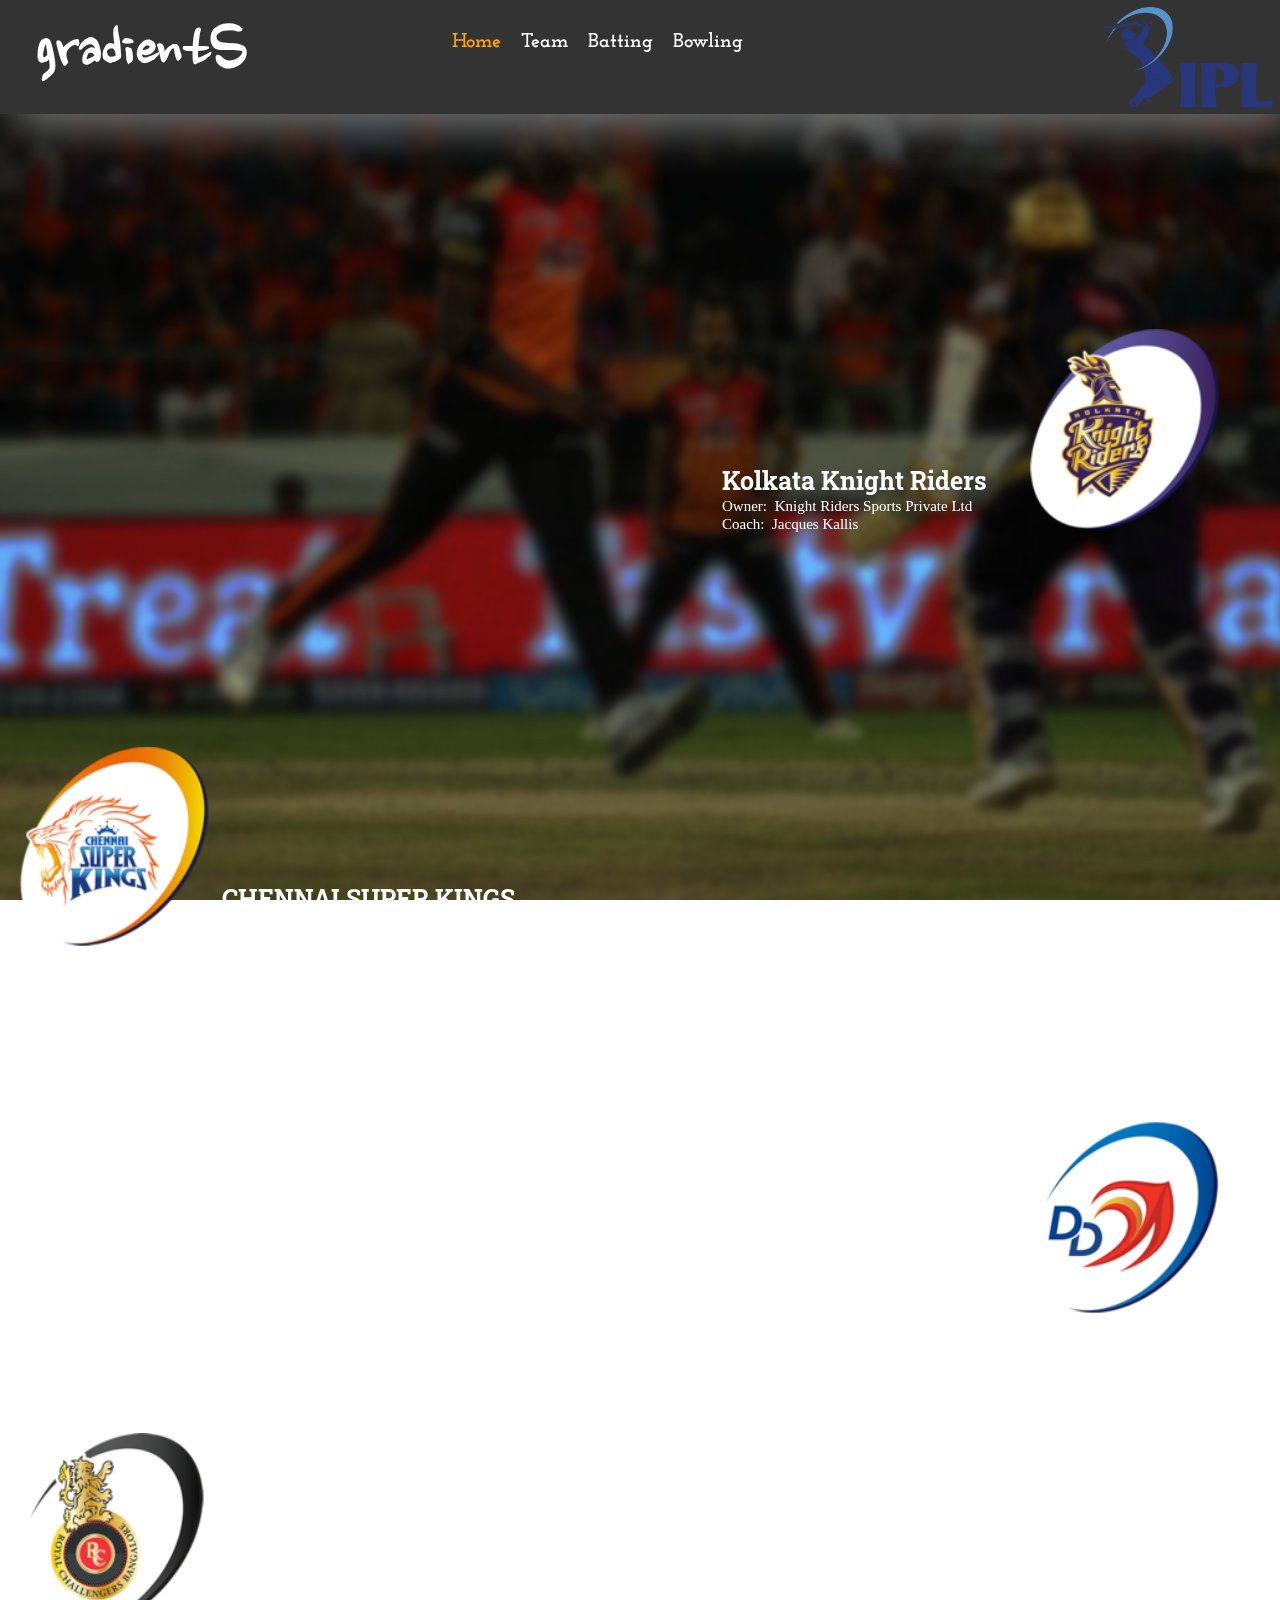
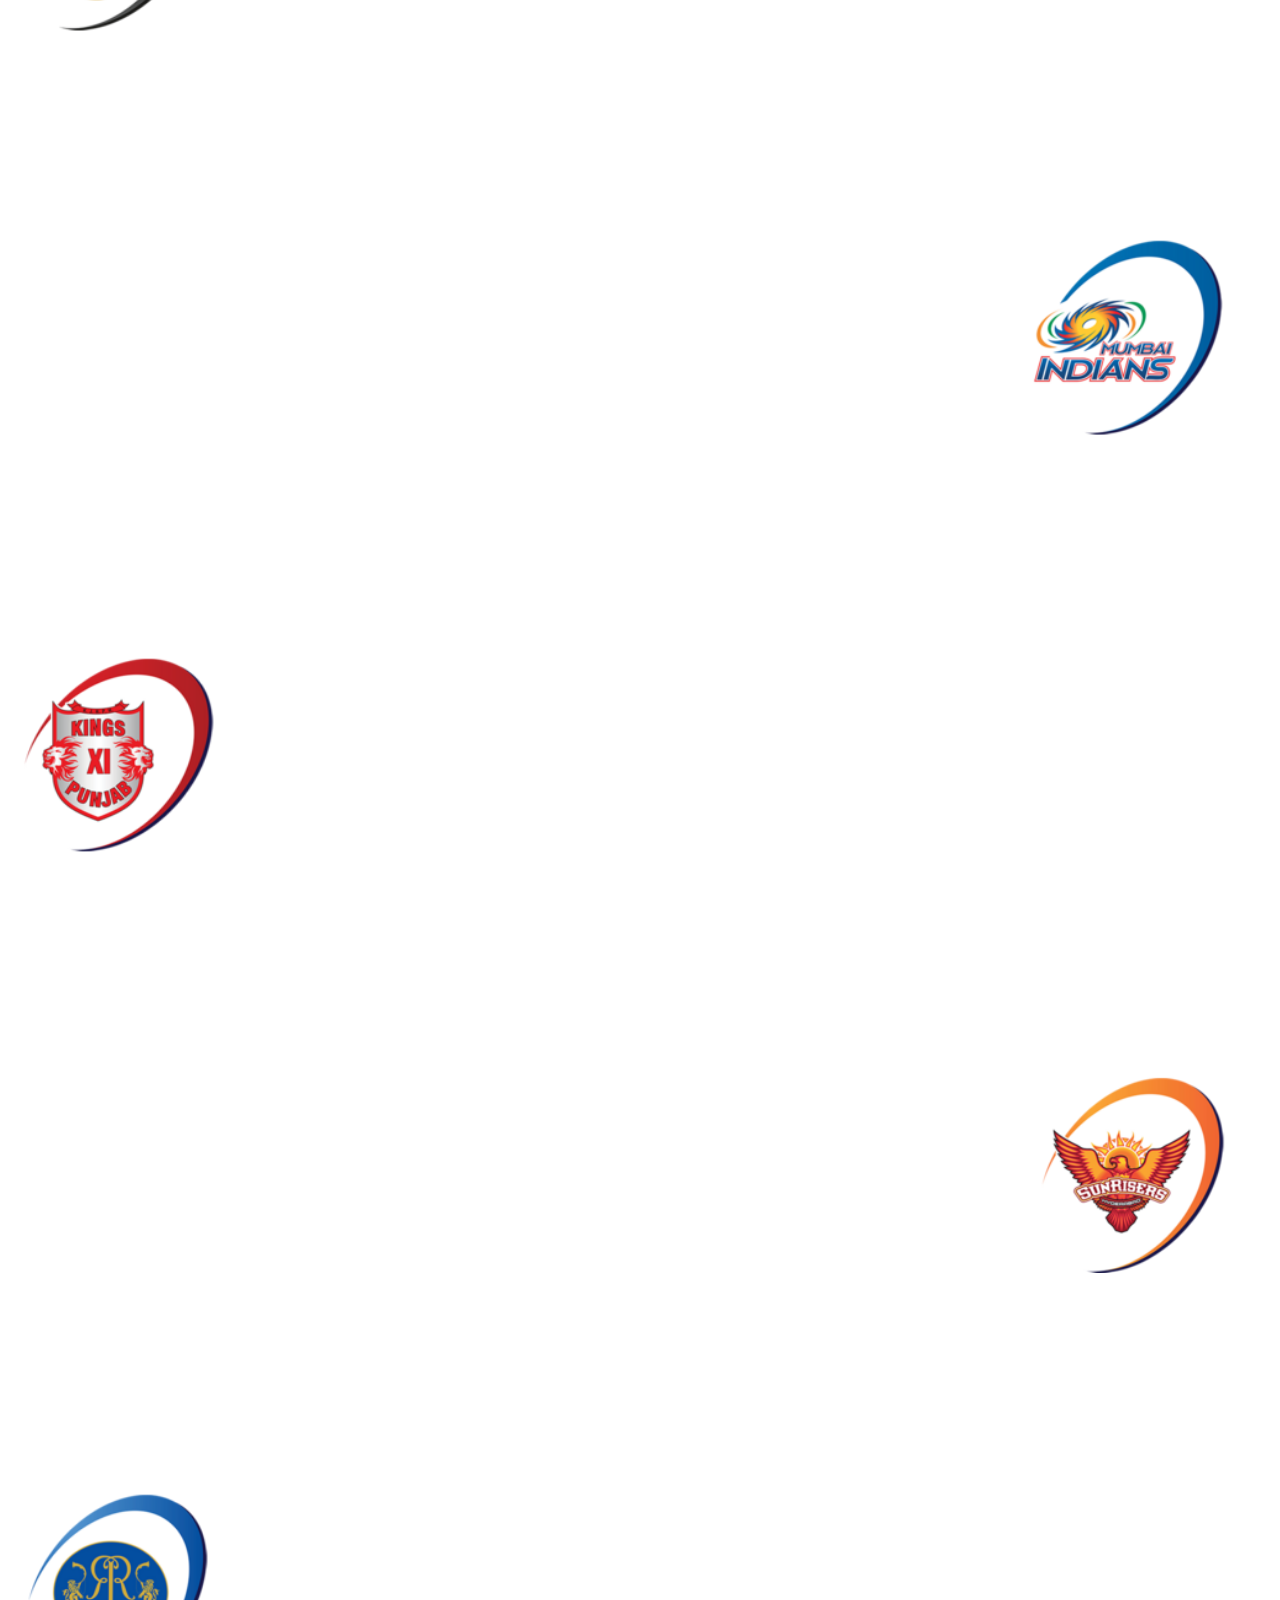
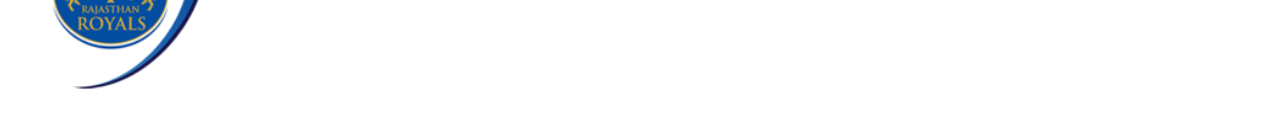
<file: website/index.html>
<!DOCTYPE html>
<html>

<head>
  <title>

  </title>

  <meta name="viewport" content="width=device-width, initial-scale=1, shrink-to-fit=no">

  <link href="https://fonts.googleapis.com/css?family=Nanum+Brush+Script|Shadows+Into+Light+Two" rel="stylesheet">
  <link href="https://fonts.googleapis.com/css?family=Roboto+Slab" rel="stylesheet">
  <link href="https://fonts.googleapis.com/css?family=Josefin+Slab" rel="stylesheet">

  <link href="./stylesheets.css" type="text/css" rel="stylesheet">


</head>



<body>
  <div class='header_with_image_nav' id="myHeader">
    <p class="team_name">&nbsp;&nbsp;gradient<span class="style_s">S</span></p>
    <div class="nav">
      <ul class="nav_list">
        <li><a href="./bowling.html">Bowling</a></li>
        <li><a href="./batting.html">Batting</a></li>
        <li><a href="./team.html">Team</a></li>
        <li><a href="#" style="font-weight:bolder; color:orange;">Home</a></li>
      </ul>
    </div>
    <img class="ipl_logo" src="./Indian_Premier_League.png">

  </div>




  <div class="content_home">
    <div class="team_details">

      <div>
        <iframe width="700" height="400" frameborder="0" scrolling="no" src="https://plot.ly/~venuchalla/26.embed"></iframe>
        <div class="nameofTeams">
          <p style="padding:0;margin:0;font-family:'Roboto Slab', serif; color:white; font-weight: bold; font-size:25px;">Kolkata Knight Riders</p>
          <label style="font-size:15px;color:white;">Owner:&nbsp;</label>
          <lable style="font-size:15px;color:white;">Knight Riders Sports Private Ltd</label><br>
            <label style="font-size:15px;color:white;">Coach:&nbsp;</label>
            <lable style="font-size:15px;color:white;">Jacques Kallis</label>
        </div>
        <img class="" src="./team_logos (2).png" height="200px" width="200px">
      </div>

      <div class="team">
        <img class="" src="./team_logos (1).png" height="200px" width="200px">
        <div class="nameofTeams">
          <p style="padding:0;margin:0;font-family:'Roboto Slab', serif; color:white; font-weight: bold; font-size:25px;">CHENNAI SUPER KINGS</p>
          <label style="font-size:15px;color:white;">Owner:&nbsp;</label>
          <lable style="font-size:15px;color:white;">Chennai Super Kings Cricket ltd.</label><br>
            <label style="font-size:15px;color:white;">Coach:&nbsp;</label>
            <lable style="font-size:15px;color:white;">Stephen Fleming</label>

        </div>
        <iframe width="700" height="400" frameborder="0" scrolling="no" src="https://plot.ly/~venuchalla/20.embed"></iframe>
      </div>

      <div>
        <iframe width="700" height="350" frameborder="0" scrolling="no" src="https://plot.ly/~venuchalla/22.embed"></iframe>
        <div class="nameofTeams">
          <p style="padding:0;margin:0;font-family:'Roboto Slab', serif; color:white; font-weight: bold; font-size:25px;">Delhi Daredevils</p>
          <label style="font-size:15px;color:white;">Owner:&nbsp;</label>
          <lable style="font-size:15px;color:white;">GMR Sports Pvt Ltd</label><br>
            <label style="font-size:15px;color:white;">Coach:&nbsp;</label>
            <lable style="font-size:15px;color:white;">Ricky Ponting</label>
        </div>
        <img class="" src="./team_logos (4).png" height="200px" width="200px">
      </div>

      <div>
        <img class="" src="./team_logos (3).png" height="200px" width="200px">
        <div class="nameofTeams">
          <p style="padding:0;margin:0;font-family:'Roboto Slab', serif; color:white; font-weight: bold; font-size:25px;">Royal Challengers Bangalore</p>
          <label style="font-size:15px;color:white;">Owner:&nbsp;</label>
          <lable style="font-size:15px;color:white;">Royal Challengers Sports Private Ltd</label><br>
            <label style="font-size:15px;color:white;">Coach:&nbsp;</label>
            <lable style="font-size:15px;color:white;">Daniel Vettori</label>

        </div>
        <iframe width="700" height="300" frameborder="0" scrolling="no" src="https://plot.ly/~venuchalla/32.embed"></iframe>
      </div>

      <div>
        <iframe width="700" height="400" frameborder="0" scrolling="no" src="https://plot.ly/~venuchalla/30.embed"></iframe>
        <div class="nameofTeams">
          <p style="padding:0;margin:0;font-family:'Roboto Slab', serif; color:white; font-weight: bold; font-size:25px;">Mumbai Indians</p>
          <label style="font-size:15px;color:white;">Owner:&nbsp;</label>
          <lable style="font-size:15px;color:white;">Indiawin Sports Pvt. Ltd</label><br>
            <label style="font-size:15px;color:white;">Coach:&nbsp;</label>
            <lable style="font-size:15px;color:white;">Mahela Jayawardene</label>

        </div>
        <img class="" src="./team_logos (6).png" height="200px" width="200px">

      </div>

      <div>
        <img class="" src="./team_logos (5).png" height="200px" width="200px">
        <div class="nameofTeams">
          <p style="padding:0;margin:0;font-family:'Roboto Slab', serif; color:white; font-weight: bold; font-size:25px;">Kings XI Punjab</p>
          <label style="font-size:15px;color:white;">Owner:&nbsp;</label>
          <lable style="font-size:15px;color:white;">KPH Dream Cricket Private Limited</label><br>
            <label style="font-size:15px;color:white;">Coach:&nbsp;</label>
            <lable style="font-size:15px;color:white;">Brad Hodge</label>

        </div>
        <iframe width="700" height="400" frameborder="0" scrolling="no" src="https://plot.ly/~venuchalla/28.embed"></iframe>
      </div>

      <div>


        <iframe width="700" height="400" frameborder="0" scrolling="no" src="https://plot.ly/~venuchalla/36.embed"></iframe>
        <div class="nameofTeams">
          <p style="padding:0;margin:0;font-family:'Roboto Slab', serif; color:white; font-weight: bold; font-size:25px;">Sunrisers Hyderabad</p>
          <label style="font-size:15px;color:white;">Owner:&nbsp;</label>
          <lable style="font-size:15px;color:white;">SUN TV Network</label><br>
            <label style="font-size:15px;color:white;">Coach:&nbsp;</label>
            <lable style="font-size:15px;color:white;">Tom Moody</label>

        </div>
        <img src="./team_logos (8).png" height="200px" width="200px">
      </div>

      <div>
        <img src="./team_logos (7).png" height="200px" width="200px">
        <div class="nameofTeams">
          <p style="padding:0;margin:0;font-family:'Roboto Slab', serif; color:white; font-weight: bold; font-size:25px;">Rajasthan Royals</p>
          <label style="font-size:15px;color:white;">Owner:&nbsp;</label>
          <lable style="font-size:15px;color:white;">Royal Multisport Pvt. Ltd</label><br>
            <label style="font-size:15px;color:white;">Coach:&nbsp;</label>
            <lable style="font-size:15px;color:white;">
              </label>
        </div>
        <iframe width="700" height="400" frameborder="0" scrolling="no" src="https://plot.ly/~venuchalla/34.embed" </iframe>


      </div>

    </div>


  </div>










</body>



</html>
</file>
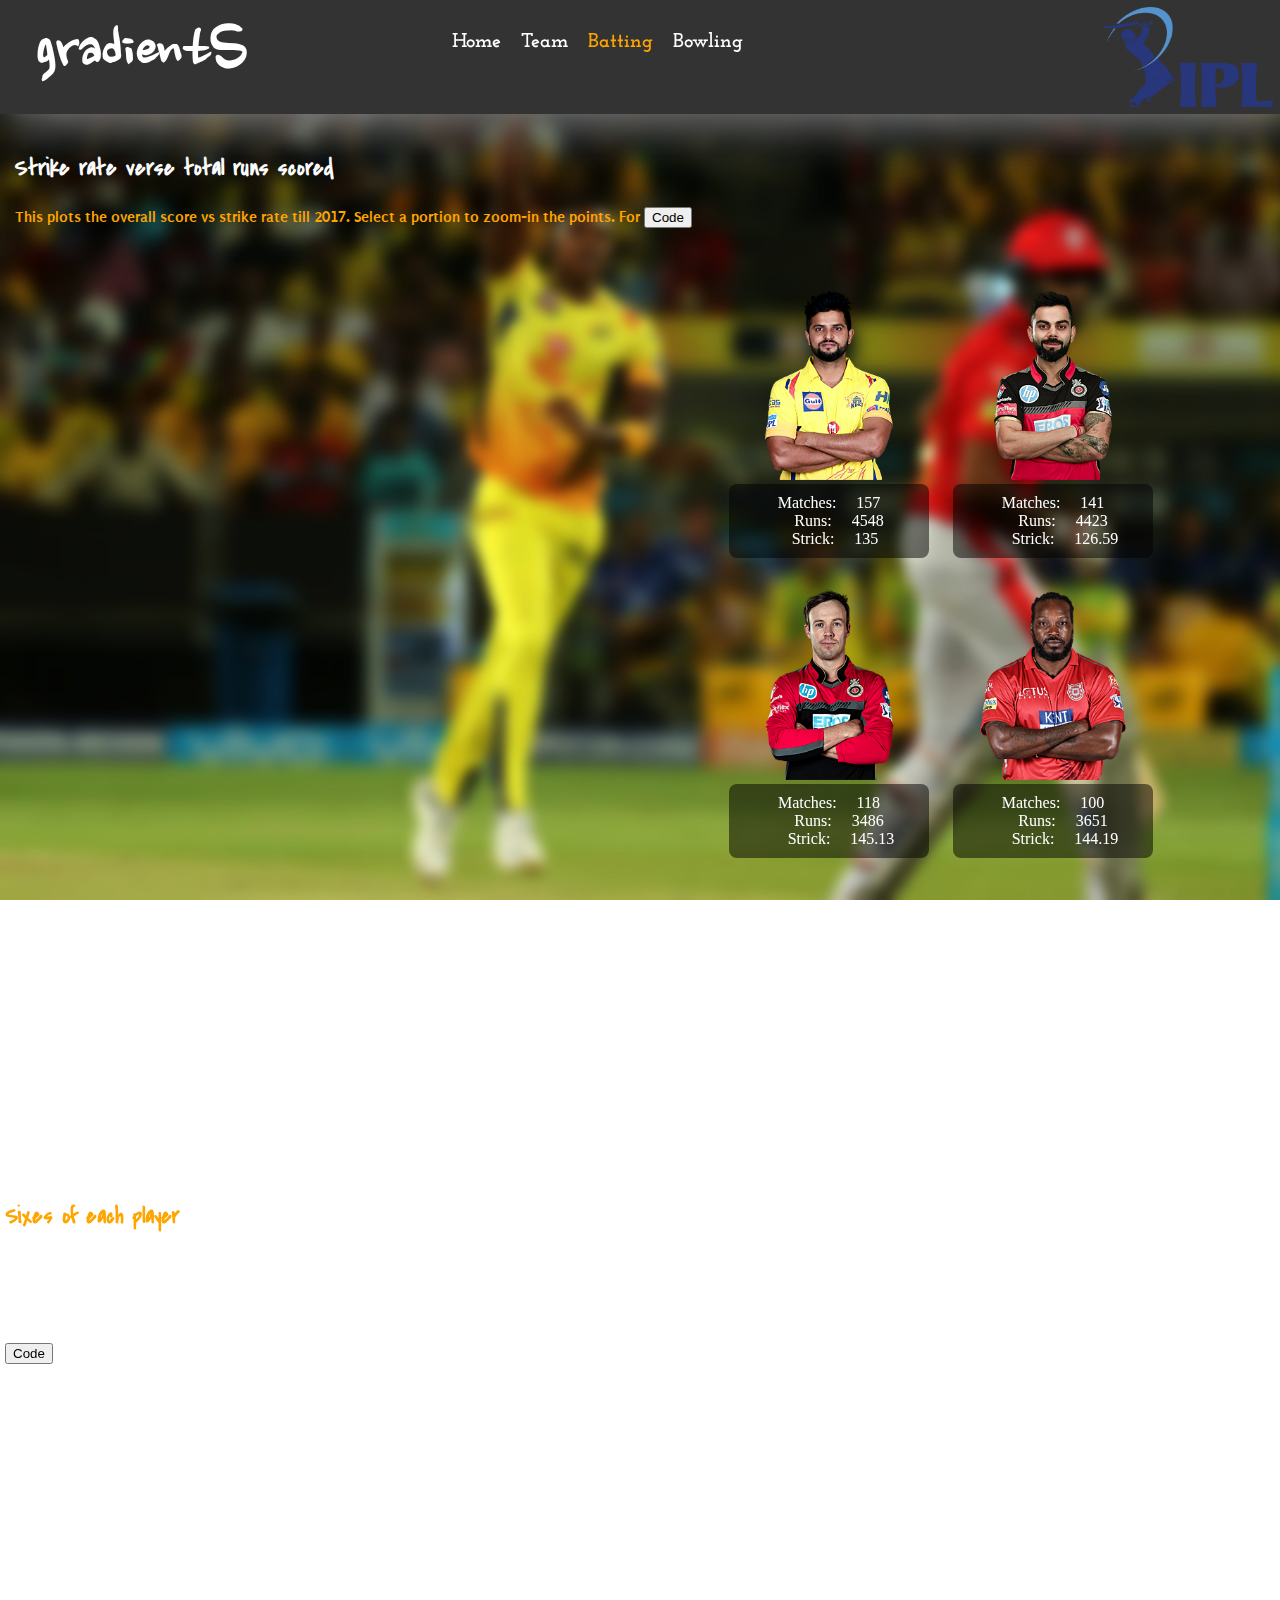
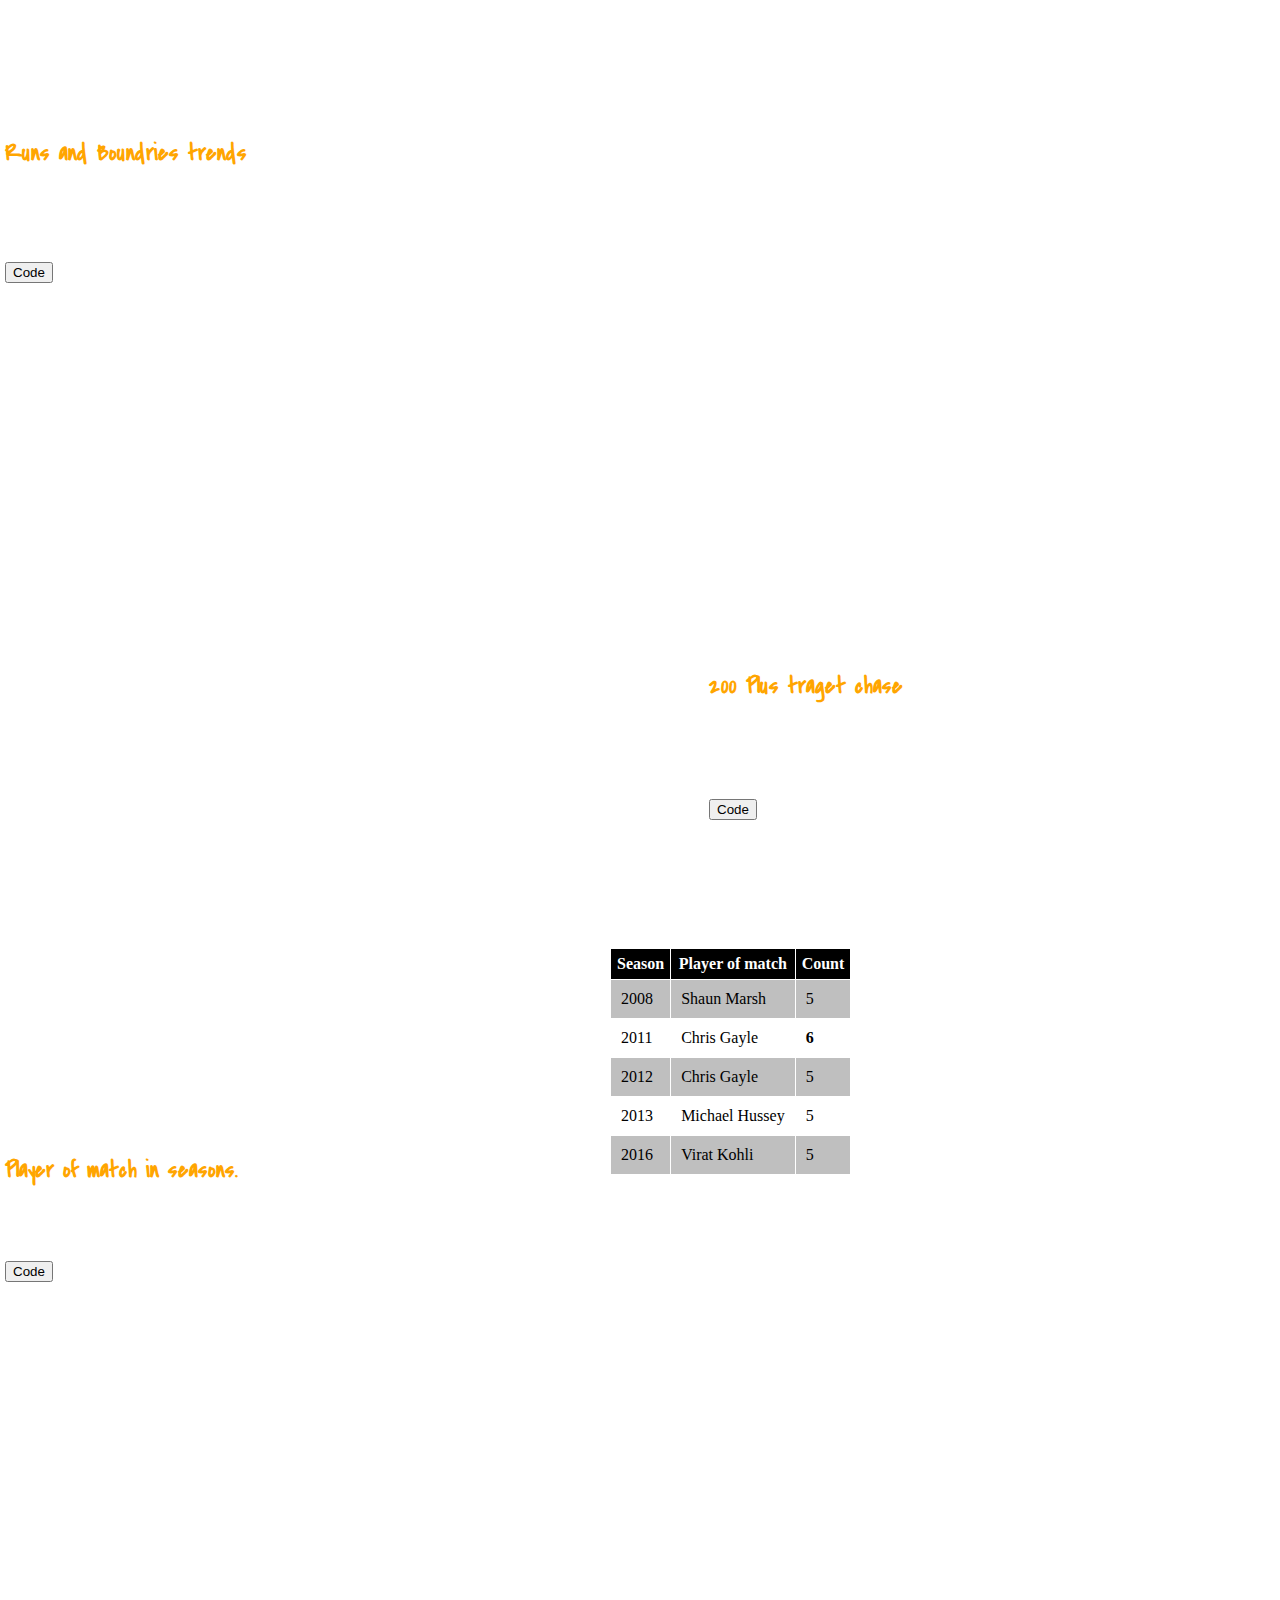
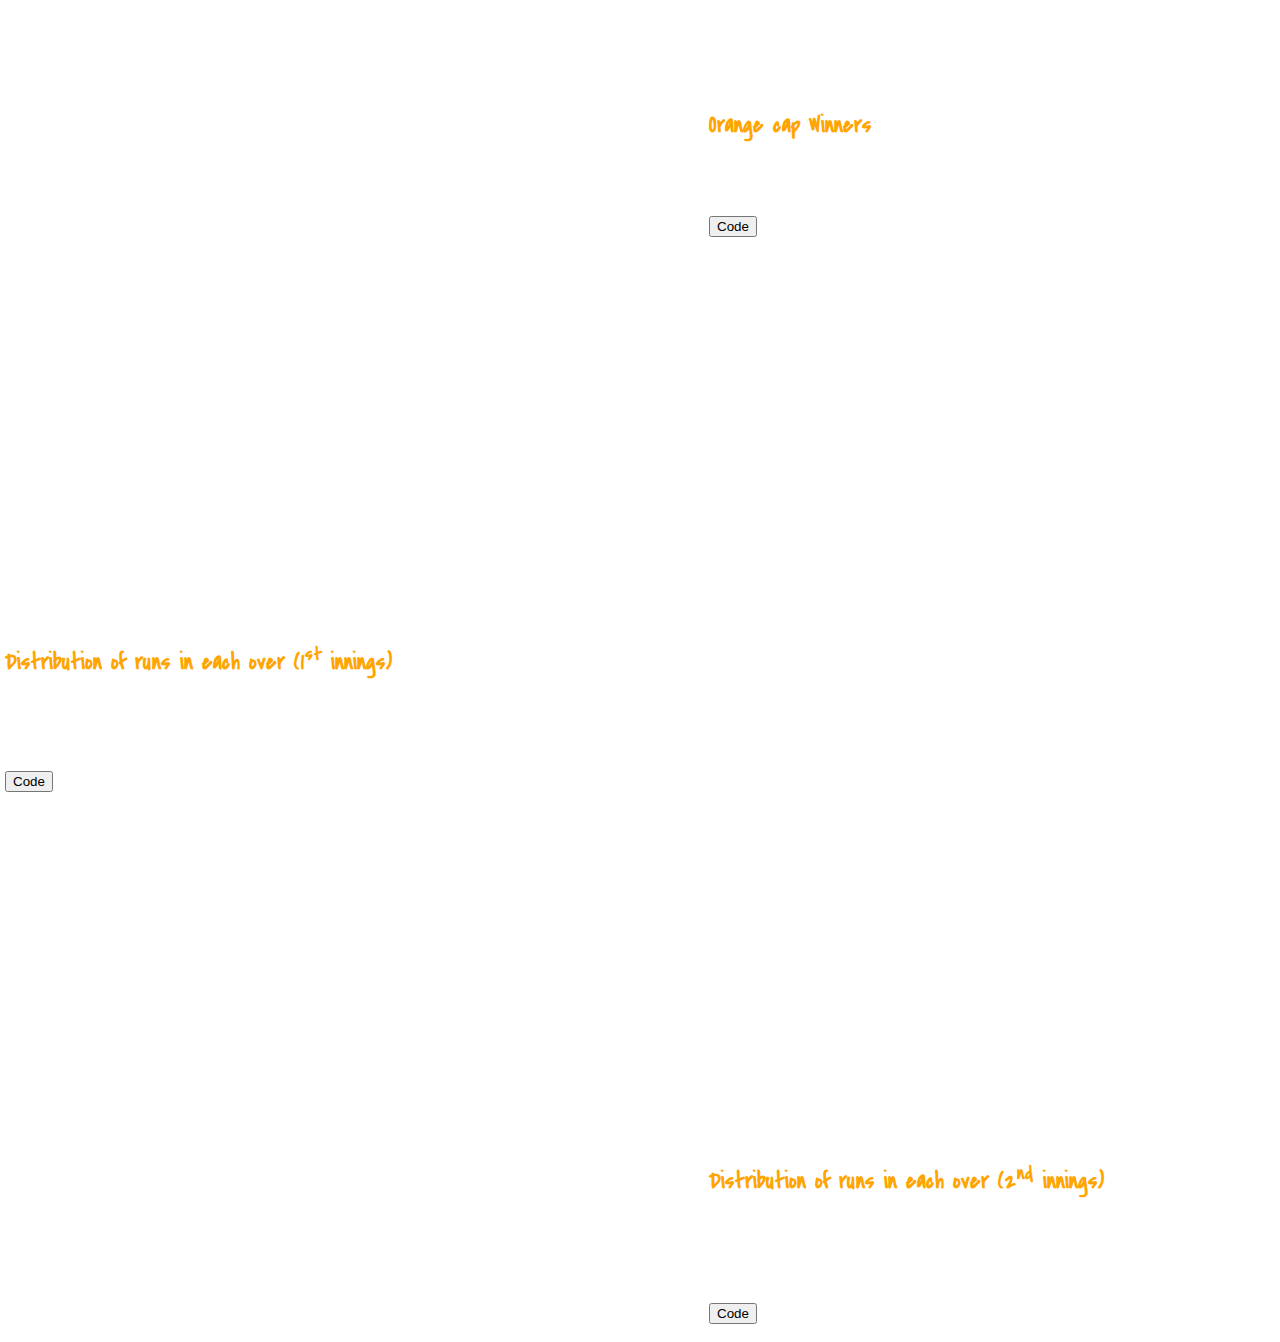
<file: website/batting.html>
<!DOCTYPE html>
<html>

<head>
  <title>

  </title>

  <meta name="viewport" content="width=device-width, initial-scale=1, shrink-to-fit=no">

  <link href="https://fonts.googleapis.com/css?family=Nanum+Brush+Script|Shadows+Into+Light+Two" rel="stylesheet">
  <link href="https://fonts.googleapis.com/css?family=Roboto+Slab" rel="stylesheet">
  <link href="https://fonts.googleapis.com/css?family=Josefin+Slab" rel="stylesheet">
  <link href="https://fonts.googleapis.com/css?family=Covered+By+Your+Grace|Josefin+Slab" rel="stylesheet">
  <link href="https://fonts.googleapis.com/css?family=Puritan" rel="stylesheet">

  <link href="./stylesheets.css" type="text/css" rel="stylesheet">


</head>



<body>
  <div class='header_with_image_nav' id="myHeader">
    <p class="team_name">&nbsp;&nbsp;gradient<span class="style_s">S</span></p>
    <div class="nav">
      <ul class="nav_list">
        <li><a href="./bowling.html">Bowling</a></li>
        <li><a href="#" style="color:orange; font-weight:bolder;">Batting</a></li>
        <li><a href="./team.html">Team</a></li>
        <li><a href="./index.html">Home</a></li>
      </ul>
    </div>
    <img class="ipl_logo" src="./Indian_Premier_League.png">

  </div>
  <div class="content_batting">
    <div class="team_details">
      <div>

        <p style="font-size:23px; font-weight:bold; font-family: 'Covered By Your Grace', cursive; color:white;">Strike rate verse total runs scored</p>
        <p style="font-weight:bold; font-family:'Puritan', sans-serif; color:orange;">This plots the overall score vs strike rate till 2017. Select a portion to zoom-in the points. For <button>Code</button></p>
        <iframe width="700" height="600" frameborder="0" scrolling="no" src="https://plot.ly/~venuchalla/49.embed"></iframe>
        <div class="team_cards_strike_rate">
          <div style="display:inline-block; width:200px; height:280px; padding:10px;">
            <img src="./suresh_raina.png" height="200px" width="200px">
            <div style="background-color:rgba(0,0,0,0.5); border-radius:8px; padding:10px; color:white; text-align:center;">
              <label for="">Matches:&nbsp;&nbsp;&nbsp;&nbsp;&nbsp;157</label><br>
              <label for="">&nbsp;&nbsp;&nbsp;&nbsp;&nbsp;Runs:&nbsp;&nbsp;&nbsp;&nbsp;&nbsp;4548</label><br>
              <label for="">&nbsp;&nbsp;&nbsp;Strick:&nbsp;&nbsp;&nbsp;&nbsp;&nbsp;135</label>
            </div>
          </div>
          <div style="display:inline-block; width:200px; height:280px; padding:10px;"><img src="./kholi.png" height="200px" width="200px">
            <div style="background-color:rgba(0,0,0,0.5); border-radius:8px; padding:10px; color:white; text-align:center;">
              <label for="">Matches:&nbsp;&nbsp;&nbsp;&nbsp;&nbsp;141</label><br>
              <label for="">&nbsp;&nbsp;&nbsp;&nbsp;&nbsp;Runs:&nbsp;&nbsp;&nbsp;&nbsp;&nbsp;4423</label><br>
              <label for="">&nbsp;&nbsp;&nbsp;&nbsp;&nbsp;&nbsp;Strick:&nbsp;&nbsp;&nbsp;&nbsp;&nbsp;126.59</label>
            </div>
          </div>
          <div style="display:inline-block;width:200px; height:280px; padding:10px;"><img src="./abde.png" height="200px" width="200px">
            <div style="background-color:rgba(0,0,0,0.5); border-radius:8px; padding:10px; color:white; text-align:center;">
              <label for="">Matches:&nbsp;&nbsp;&nbsp;&nbsp;&nbsp;118</label><br>
              <label for="">&nbsp;&nbsp;&nbsp;&nbsp;&nbsp;Runs:&nbsp;&nbsp;&nbsp;&nbsp;&nbsp;3486</label><br>
              <label for="">&nbsp;&nbsp;&nbsp;&nbsp;&nbsp;&nbsp;Strick:&nbsp;&nbsp;&nbsp;&nbsp;&nbsp;145.13</label>
            </div>
          </div>
          <div style="display:inline-block;width:200px; height:280px; padding:10px;"><img src="./gayle.png" height="200px" width="200px">
            <div style="background-color:rgba(0,0,0,0.5); border-radius:8px; padding:10px; color:white; text-align:center;">
              <label for="">Matches:&nbsp;&nbsp;&nbsp;&nbsp;&nbsp;100</label><br>
              <label for="">&nbsp;&nbsp;&nbsp;&nbsp;&nbsp;Runs:&nbsp;&nbsp;&nbsp;&nbsp;&nbsp;3651</label><br>
              <label for="">&nbsp;&nbsp;&nbsp;&nbsp;&nbsp;&nbsp;Strick:&nbsp;&nbsp;&nbsp;&nbsp;&nbsp;144.19</label>
            </div>
          </div>

        </div>
      </div>
    </div>

    <div class="">
      <div class="team_cards">
        <p class="graph_heading">
          Sixes of each player
        </p>
        <p class="graph_content_explanation">
          The graph plot the total number of sixes hit untill 2017 over the number of matches the player played. We can see Gayle hit many sixes with matches less than remaining top players like Kohli and Raina.
          Also we can see even though Gambir having played good number of matches hit very less sixes
        </p>
        <button type="button" name="Code">Code</button>
      </div>
      <iframe width="700" height="500" frameborder="0" scrolling="no" src="https://plot.ly/~VenuGopalShetty/31.embed"></iframe>
    </div>

    <div class="">
      <div class="team_cards">
        <p class="graph_heading">
          Runs and Boundries trends
        </p>
        <p class="graph_content_explanation">
          We can see all got a good trend in each year but there is huge change in singles in year 2012 and again came to normal trend we can observe this in the graph.
        </p>
        <button type="button" name="Code">Code</button>
      </div>
      <iframe width="700" height="500" frameborder="0" scrolling="no" src="https://plot.ly/~VenuGopalShetty/33.embed"></iframe>
    </div>

    <div class="">
      <iframe width="700" height="500" frameborder="0" scrolling="no" src="https://plot.ly/~VenuGopalShetty/35.embed"></iframe>
      <div class="team_cards">
        <p class="graph_heading">
          200 Plus traget chase
        </p>
        <p class="graph_content_explanation">
          Plot say in past matches untill 2017 when the teams gave a target more than 200 in 1<sup>st</sup> innings 87% they own the match. As we all know that chasing more than 200 target is very difficult in IPL.
        </p>
        <button type="button" name="Code">Code</button>
      </div>

    </div>

    <div class="">
      <div class="team_cards">
        <p class="graph_heading">
          Player of match in seasons.
        </p>
        <p class="graph_content_explanation">
          Table shows in each season which player got 5 and more player of match titles.
        </p>
        <button type="button" name="Code">Code</button>
      </div>
      <table style="display:inline-block;margin:100px;" id="player_of_match">
        <tr><th>Season</th><th>Player of match</th><th>Count</th></tr>
        <tr><td>2008</td><td>Shaun Marsh</td><td>5</td></tr>
        <tr><td>2011</td><td>Chris Gayle</td><td><b>6</b></td></tr>
        <tr><td>2012</td><td>Chris Gayle</td><td>5</td></tr>
        <tr><td>2013</td><td>Michael Hussey</td><td>5</td></tr>
        <tr><td>2016</td><td>Virat Kohli</td><td>5</td></tr>
      </table>
    </div>


    <div class="">
      <iframe width="700" height="500" frameborder="0" scrolling="no" src="https://plot.ly/~VenuGopalShetty/37.embed"></iframe>
      <div class="team_cards">
        <p class="graph_heading">
          Orange cap Winners
        </p>
        <p class="graph_content_explanation">
          We can see Gayle and Warner won the cap in two seasons. Kohli scored very high runs in 2016.
        </p>
        <button type="button" name="Code">Code</button>
      </div>

    </div>

    <div class="">
      <div class="team_cards">
        <p class="graph_heading">
          Distribution of runs in each over (1<sup>st</sup> innings)
        </p>
        <p class="graph_content_explanation">
          Graph shows the distribution of score in each over. We can see in last overs the distribution is high(Upper limit of the score is 26) compared to the remaining overs
        </p>
        <button type="button" name="Code">Code</button>
      </div>
      <iframe width="700" height="500" frameborder="0" scrolling="no" src="https://plot.ly/~VenuGopalShetty/39.embed"></iframe>

    </div>

    <div class="">
      <iframe width="700" height="500" frameborder="0" scrolling="no" src="https://plot.ly/~VenuGopalShetty/41.embed"></iframe>
      <div class="team_cards">
        <p class="graph_heading">
          Distribution of runs in each over (2<sup>nd</sup> innings)
        </p>
        <p class="graph_content_explanation">
          When compared to 1<sup>st</sup> innings there is lot of stress in lost overs so the upper limit is also less compared to 1<sup>st</sup> innings. Also scores in all overs doesn't exceed much in 2<sup>nd</sup> innings.
        </p>
        <button type="button" name="Code">Code</button>
      </div>


    </div>


  </div>
</file>
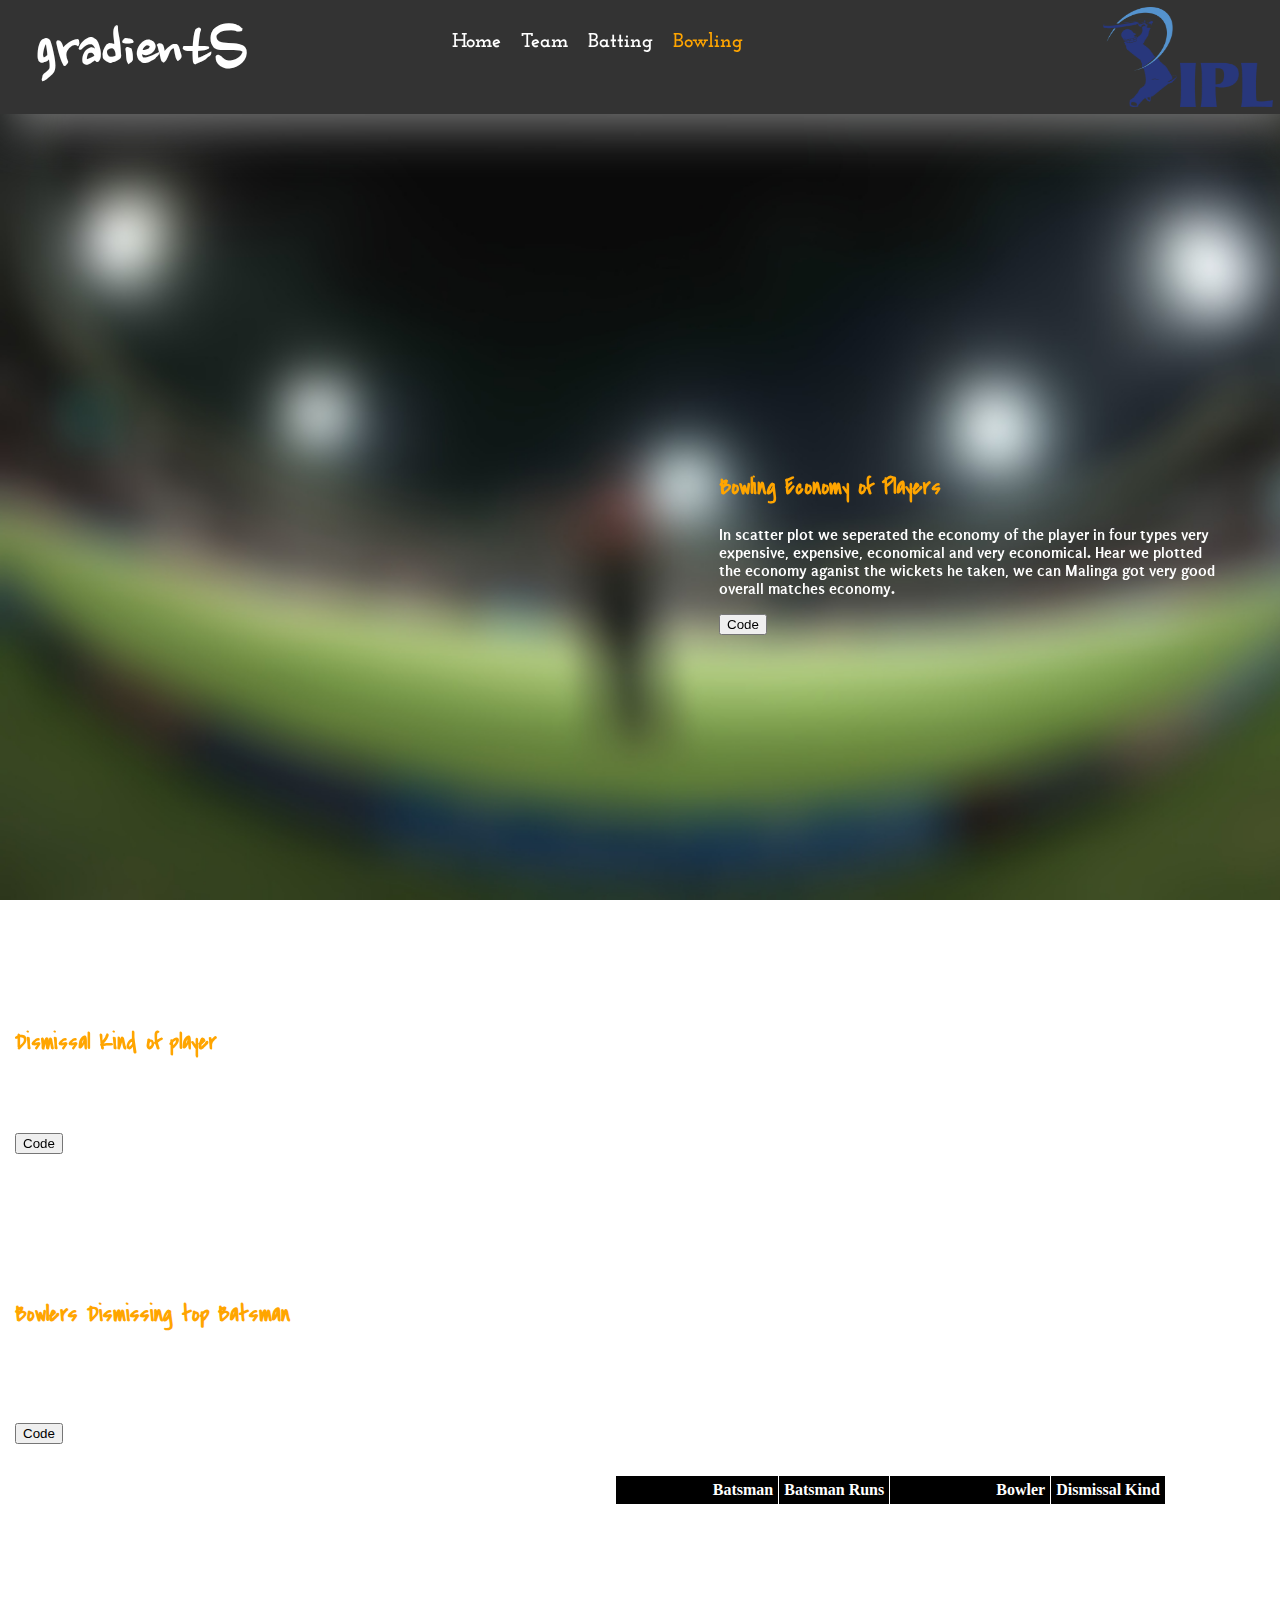
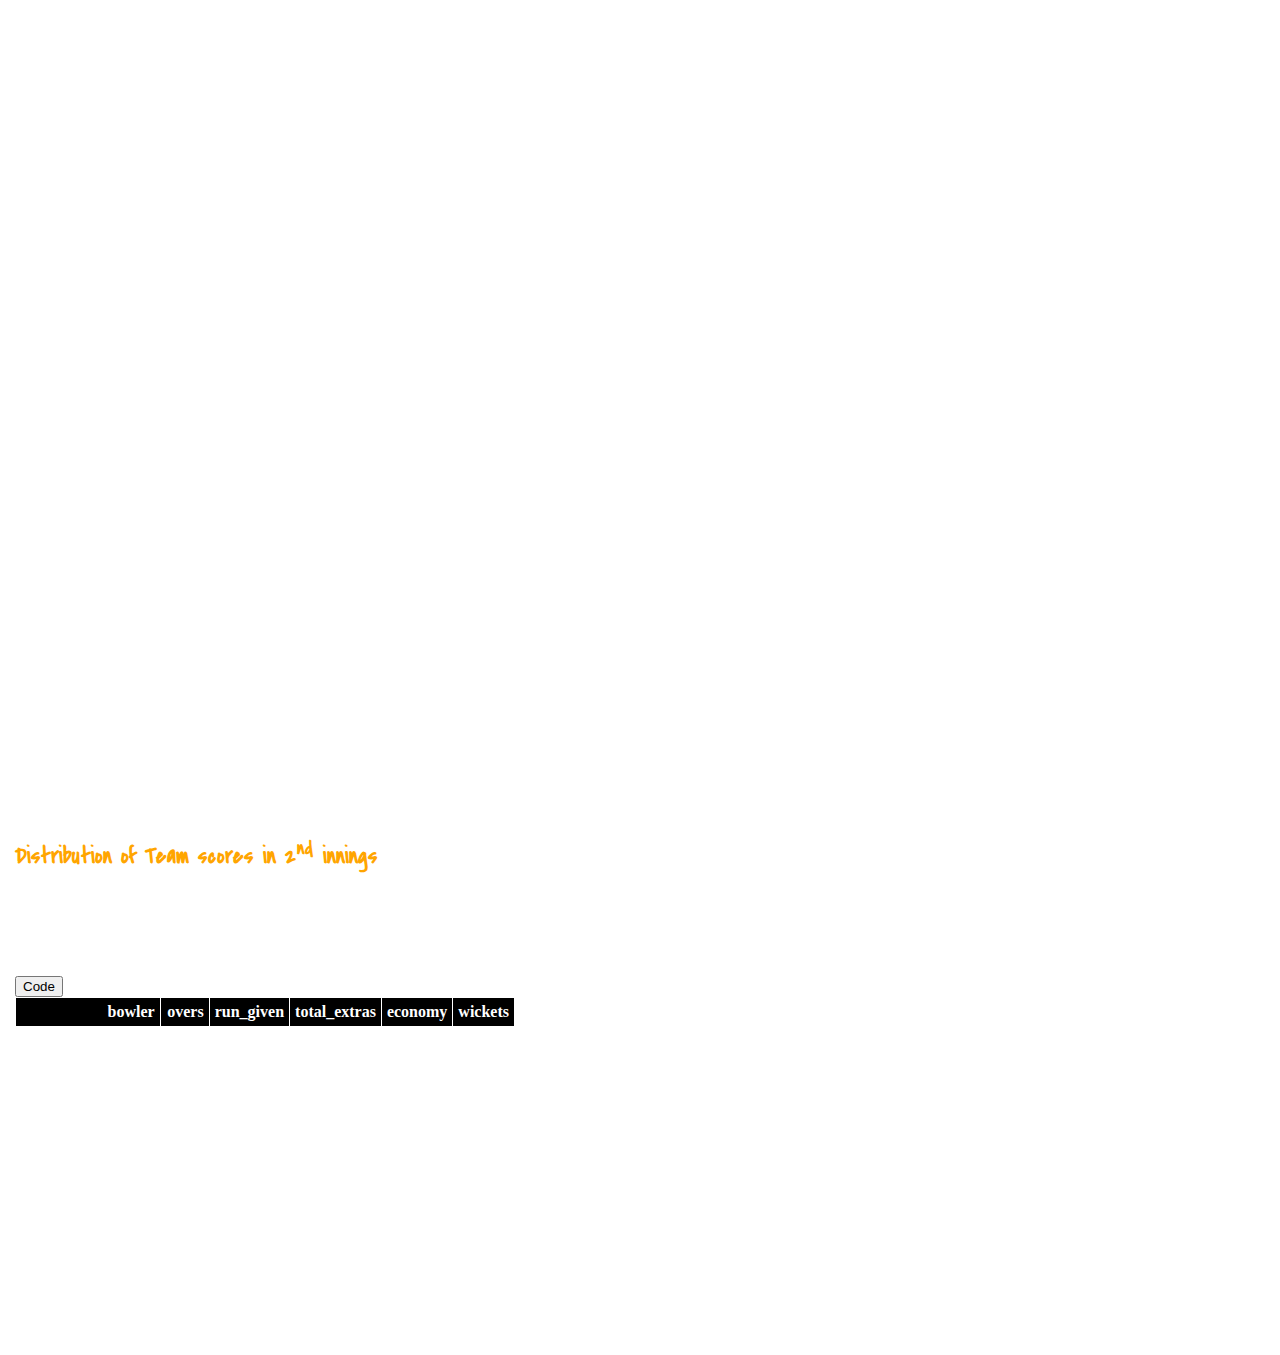
<file: website/bowling.html>
<!DOCTYPE html>
<html>

<head>
  <title>

  </title>

  <meta name="viewport" content="width=device-width, initial-scale=1, shrink-to-fit=no">

  <link href="https://fonts.googleapis.com/css?family=Nanum+Brush+Script|Shadows+Into+Light+Two" rel="stylesheet">
  <link href="https://fonts.googleapis.com/css?family=Roboto+Slab" rel="stylesheet">
  <link href="https://fonts.googleapis.com/css?family=Josefin+Slab" rel="stylesheet">
  <link href="https://fonts.googleapis.com/css?family=Covered+By+Your+Grace|Josefin+Slab" rel="stylesheet">
  <link href="https://fonts.googleapis.com/css?family=Puritan" rel="stylesheet">

  <link href="./stylesheets.css" type="text/css" rel="stylesheet">


</head>



<body>
  <div class='header_with_image_nav' id="myHeader">
    <p class="team_name">&nbsp;&nbsp;gradient<span class="style_s">S</span></p>
    <div class="nav">
      <ul class="nav_list">
        <li><a href="#" style="font-weight:bolder; color:orange;">Bowling</a></li>
        <li><a href="./batting.html">Batting</a></li>
        <li><a href="./team.html">Team</a></li>
        <li><a href="./index.html">Home</a></li>
      </ul>
    </div>
    <img class="ipl_logo" src="./Indian_Premier_League.png">

  </div>




  <div class="content_bowling">
    <div class="team_details">

      <div class="">
        <iframe width="700" height="500" frameborder="0" scrolling="no" src="https://plot.ly/~VenuGopalShetty/43.embed"></iframe>
        <div class="team_cards">
          <p class="graph_heading">
            Bowling Economy of Players
          </p>
          <p class="graph_content_explanation">
            In scatter plot we seperated the economy of the player in four types very expensive, expensive, economical and very economical.
            Hear we plotted the economy aganist the wickets he taken, we can Malinga got very good overall matches economy.
          </p>
          <button type="button" name="Code">Code</button>
        </div>

      </div>

      <div class="">
        <div class="team_cards">
          <p class="graph_heading">
            Dismissal Kind of player
          </p>
          <p class="graph_content_explanation">
            In Pie chart we can see that most of the batsman got dismmissed by caught out.
          </p>
          <button type="button" name="Code">Code</button>
        </div>
        <iframe width="700" height="500" frameborder="0" scrolling="no" src="https://plot.ly/~VenuGopalShetty/45.embed"></iframe>
      </div>
      <br><br><br><br>
      <div class="">
<style>
    .dataframe thead tr:only-child th {
        text-align: right;
    }

    .dataframe thead th {
        text-align: left;
    }

    .dataframe tbody tr th {
        vertical-align: top;
    }

    .dataframe thead th{
      padding:5px;
      background-color:black;

    }

    .dataframe tbody tr:nth-child(even){
        background-color: rgba(128,128,128,0.5);
    }


    .dataframe tbody tr:nth-child(even){
        background-color: rgba(255,255,255,0.5);
    }

</style>
<div class="team_cards">
  <p class="graph_heading">
    Bowlers Dismissing top Batsman
  </p>
  <p class="graph_content_explanation">
    Table shows the most of the top batsman, but Warner was not dismissed by any single bowler more than 3 times.
     Also Dhoni was dismissed by Ojha and Zaheer khan 7 times in IPL.
  </p>
  <button type="button" name="Code">Code</button>
</div>
<table style="margin-left:600px;" border="1" class="dataframe">
  <thead>
    <tr style="text-align: right;">

      <th>Batsman</th>
      <th>Batsman Runs</th>
      <th>Bowler</th>
      <th>Dismissal Kind</th>
    </tr>
  </thead>
  <tbody>
    <tr>

      <td>AB De Villiers</td>
      <td>3486</td>
      <td>Piyush Chawla</td>
      <td>5</td>
    </tr>
    <tr>

      <td>AB De Villiers</td>
      <td>3486</td>
      <td>Krunal Pandya</td>
      <td>4</td>
    </tr>
    <tr>

      <td>Chris Gayle</td>
      <td>3651</td>
      <td>Sandeep Sharma</td>
      <td>4</td>
    </tr>
    <tr>

      <td>Chris Gayle</td>
      <td>3651</td>
      <td>Ravichandran Ashwin</td>
      <td>4</td>
    </tr>
    <tr>

      <td>Gautam Gambhir</td>
      <td>4132</td>
      <td>Zaheer Khan</td>
      <td>6</td>
    </tr>
    <tr>

      <td>Gautam Gambhir</td>
      <td>4132</td>
      <td>Pragyan Ojha</td>
      <td>5</td>
    </tr>
    <tr>

      <td>Gautam Gambhir</td>
      <td>4132</td>
      <td>Harbhajan Singh</td>
      <td>4</td>
    </tr>
    <tr>

      <td>Mahendra Singh Dhoni</td>
      <td>3560</td>
      <td>Pragyan Ojha</td>
      <td>7</td>
    </tr>
    <tr>

      <td>Mahendra Singh Dhoni</td>
      <td>3560</td>
      <td>Zaheer Khan</td>
      <td>7</td>
    </tr>
    <tr>

      <td>Robin Uthappa</td>
      <td>3778</td>
      <td>Amit Mishra</td>
      <td>5</td>
    </tr>
    <tr>

      <td>Robin Uthappa</td>
      <td>3778</td>
      <td>Ravichandran Ashwin</td>
      <td>4</td>
    </tr>
    <tr>

      <td>Rohit Sharma</td>
      <td>4207</td>
      <td>Vinay Kumar</td>
      <td>6</td>
    </tr>
    <tr>

      <td>Rohit Sharma</td>
      <td>4207</td>
      <td>Sunil Narine</td>
      <td>5</td>
    </tr>
    <tr>

      <td>Rohit Sharma</td>
      <td>4207</td>
      <td>Siddharth Trivedi</td>
      <td>5</td>
    </tr>
    <tr>

      <td>Rohit Sharma</td>
      <td>4207</td>
      <td>Amit Mishra</td>
      <td>5</td>
    </tr>
    <tr>

      <td>Rohit Sharma</td>
      <td>4207</td>
      <td>Dwayne Bravo</td>
      <td>5</td>
    </tr>
    <tr>

      <td>Rohit Sharma</td>
      <td>4207</td>
      <td>Dhawal Kulkarni</td>
      <td>4</td>
    </tr>
    <tr>

      <td>Shikhar Dhawan</td>
      <td>3561</td>
      <td>Lasith Malinga</td>
      <td>4</td>
    </tr>
    <tr>

      <td>Shikhar Dhawan</td>
      <td>3561</td>
      <td>James Faulkner</td>
      <td>4</td>
    </tr>
    <tr>

      <td>Shikhar Dhawan</td>
      <td>3561</td>
      <td>Zaheer Khan</td>
      <td>4</td>
    </tr>
    <tr>

      <td>Shikhar Dhawan</td>
      <td>3561</td>
      <td>Praveen Kumar</td>
      <td>4</td>
    </tr>
    <tr>

      <td>Suresh Raina</td>
      <td>4548</td>
      <td>Harbhajan Singh</td>
      <td>5</td>
    </tr>
    <tr>

      <td>Suresh Raina</td>
      <td>4548</td>
      <td>Yuzvendra Chahal</td>
      <td>4</td>
    </tr>
    <tr>

      <td>Suresh Raina</td>
      <td>4548</td>
      <td>Dwayne Bravo</td>
      <td>4</td>
    </tr>
    <tr>

      <td>Suresh Raina</td>
      <td>4548</td>
      <td>Piyush Chawla</td>
      <td>4</td>
    </tr>
    <tr>

      <td>Suresh Raina</td>
      <td>4548</td>
      <td>Praveen Kumar</td>
      <td>4</td>
    </tr>
    <tr>

      <td>Virat Kohli</td>
      <td>4423</td>
      <td>Ashish Nehra</td>
      <td>6</td>
    </tr>
    <tr>

      <td>Virat Kohli</td>
      <td>4423</td>
      <td>Sandeep Sharma</td>
      <td>5</td>
    </tr>
    <tr>

      <td>Virat Kohli</td>
      <td>4423</td>
      <td>Mitchell McClenaghan</td>
      <td>4</td>
    </tr>
    <tr>

      <td>Virat Kohli</td>
      <td>4423</td>
      <td>Dhawal Kulkarni</td>
      <td>4</td>
    </tr>
  </tbody>
</table>


  </div>



<div class="">
<style>
    .dataframe thead tr:only-child th {
        text-align: right;
    }

    .dataframe thead th {
        text-align: left;
    }

    .dataframe tbody tr th {
        vertical-align: top;
    }
</style>

<div class="team_cards">
  <h class="graph_heading">Distribution of Team scores in 2<sup>nd</sup> innings </h>
  <br>
  <p class="graph_content_explanation">We can see in this scores distribution MI got very good distribution with no outliers meant that there
  scoring patterns are quit good. We can see most of the top teams have a good distribution of chasing scores.</p>
  <br><button>Code</button>
<table border="1" class="dataframe">
  <thead>
    <tr style="text-align: right;">

      <th>bowler</th>
      <th>overs</th>
      <th>run_given</th>
      <th>total_extras</th>
      <th>economy</th>
      <th>wickets</th>
    </tr>
  </thead>
  <tbody>
    <tr>

      <td>Lasith Malinga</td>
      <td>426.5</td>
      <td>2766</td>
      <td>135</td>
      <td>6.485</td>
      <td>154</td>
    </tr>
    <tr>

      <td>Amit Mishra</td>
      <td>439.8</td>
      <td>3191</td>
      <td>64</td>
      <td>7.256</td>
      <td>134</td>
    </tr>
    <tr>

      <td>Harbhajan Singh</td>
      <td>486.5</td>
      <td>3295</td>
      <td>70</td>
      <td>6.773</td>
      <td>127</td>
    </tr>
    <tr>

      <td>Piyush Chawla</td>
      <td>427.3</td>
      <td>3198</td>
      <td>30</td>
      <td>7.484</td>
      <td>126</td>
    </tr>
    <tr>

      <td>Dwayne Bravo</td>
      <td>336.3</td>
      <td>2658</td>
      <td>92</td>
      <td>7.904</td>
      <td>122</td>
    </tr>
    <tr>

      <td>B Kumar</td>
      <td>330.3</td>
      <td>2244</td>
      <td>72</td>
      <td>6.794</td>
      <td>111</td>
    </tr>
    <tr>

      <td>Ashish Nehra</td>
      <td>318.2</td>
      <td>2422</td>
      <td>65</td>
      <td>7.612</td>
      <td>106</td>
    </tr>
    <tr>

      <td>Vinay Kumar</td>
      <td>351.0</td>
      <td>2862</td>
      <td>55</td>
      <td>8.154</td>
      <td>103</td>
    </tr>
    <tr>

      <td>Zaheer Khan</td>
      <td>367.0</td>
      <td>2691</td>
      <td>74</td>
      <td>7.332</td>
      <td>102</td>
    </tr>
    <tr>

      <td>Ravichandran Ashwin</td>
      <td>381.7</td>
      <td>2409</td>
      <td>69</td>
      <td>6.311</td>
      <td>100</td>
    </tr>
  </tbody>
</table>
</div>
</div>
</div>
</div>





</body>
</html>
</file>
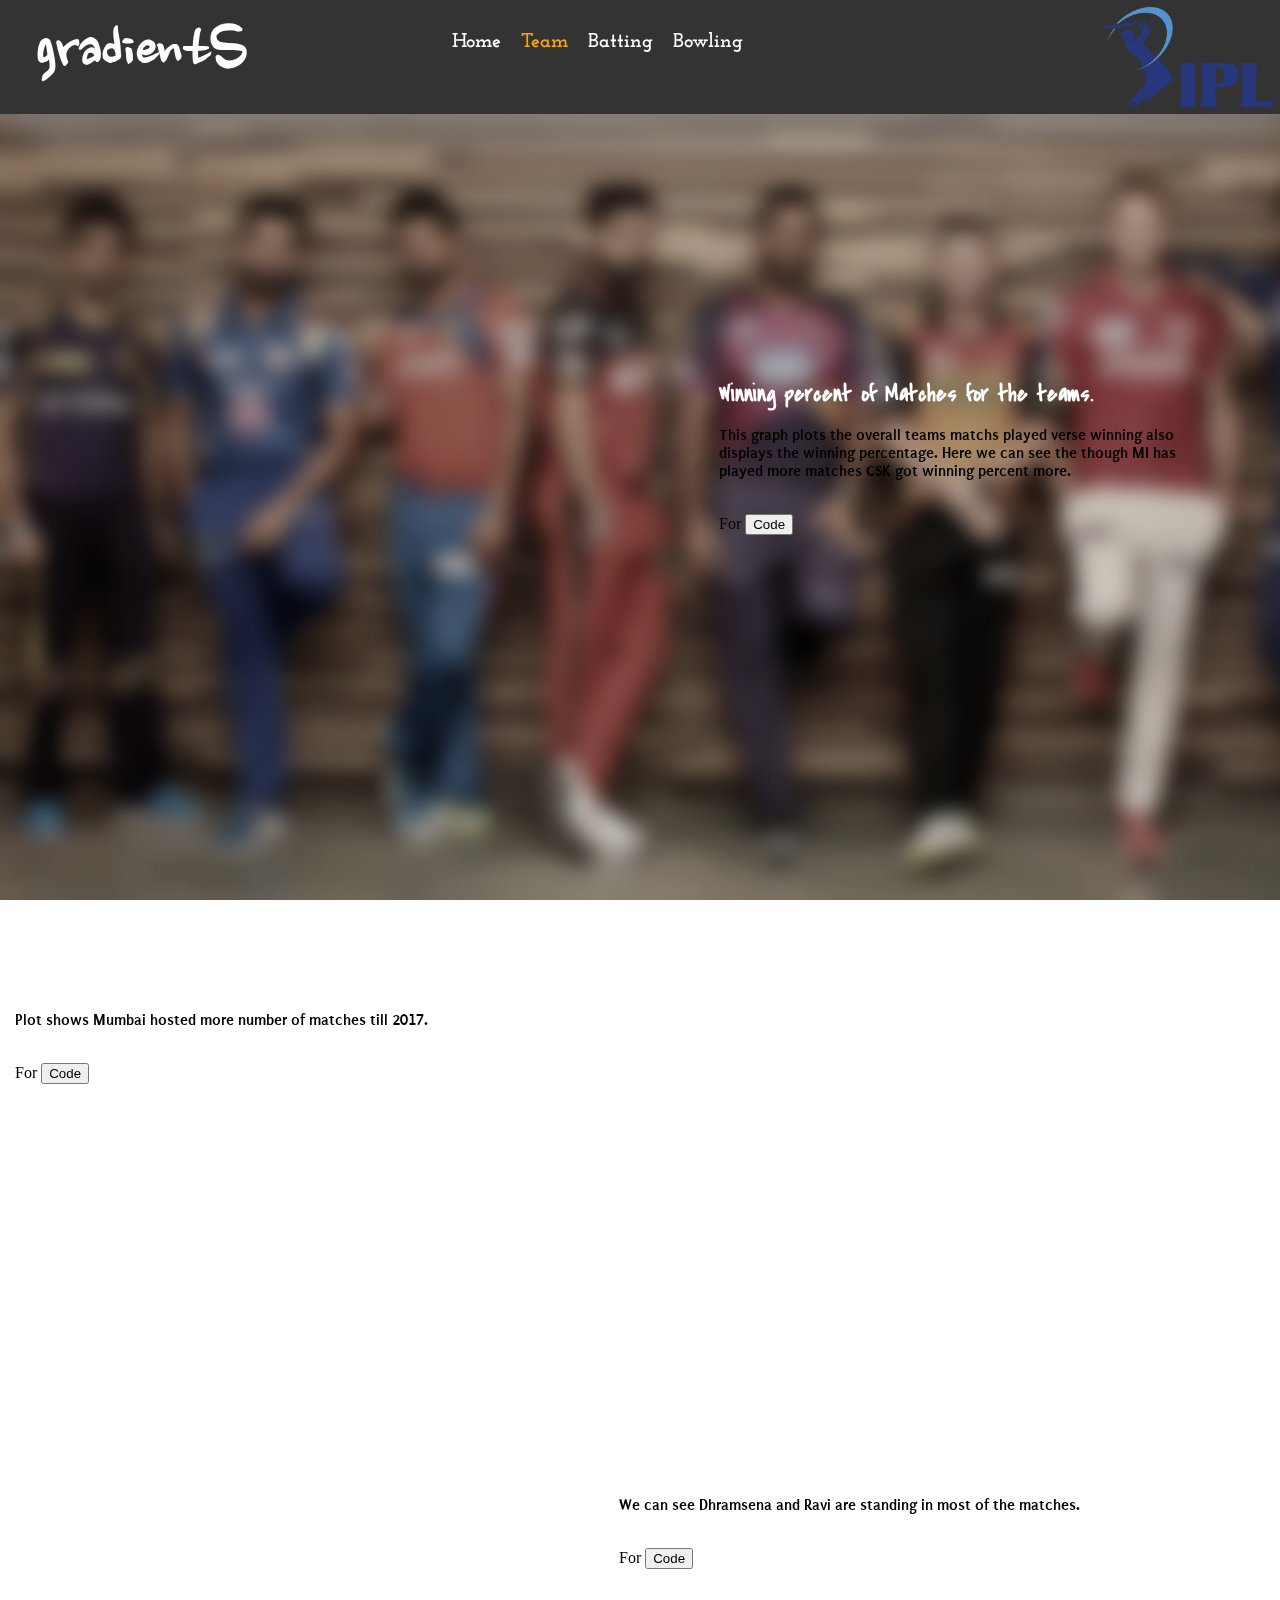
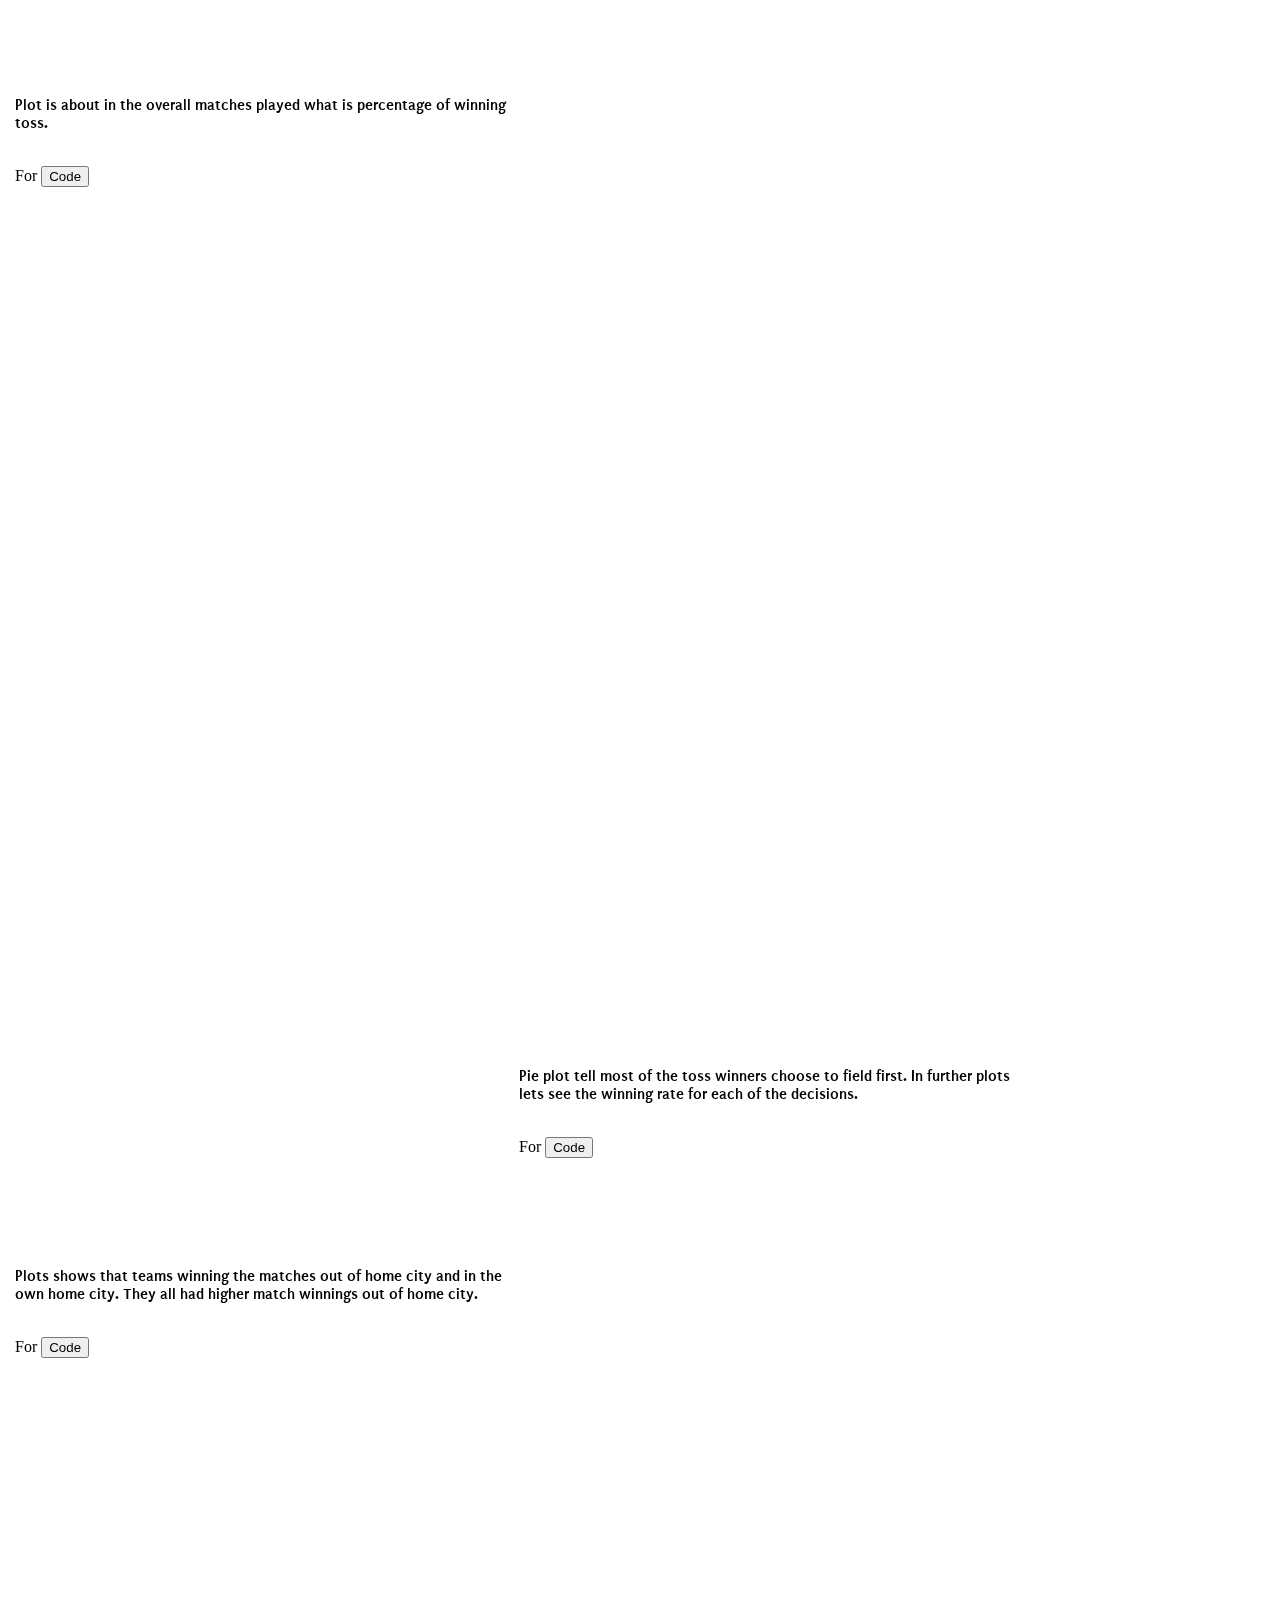
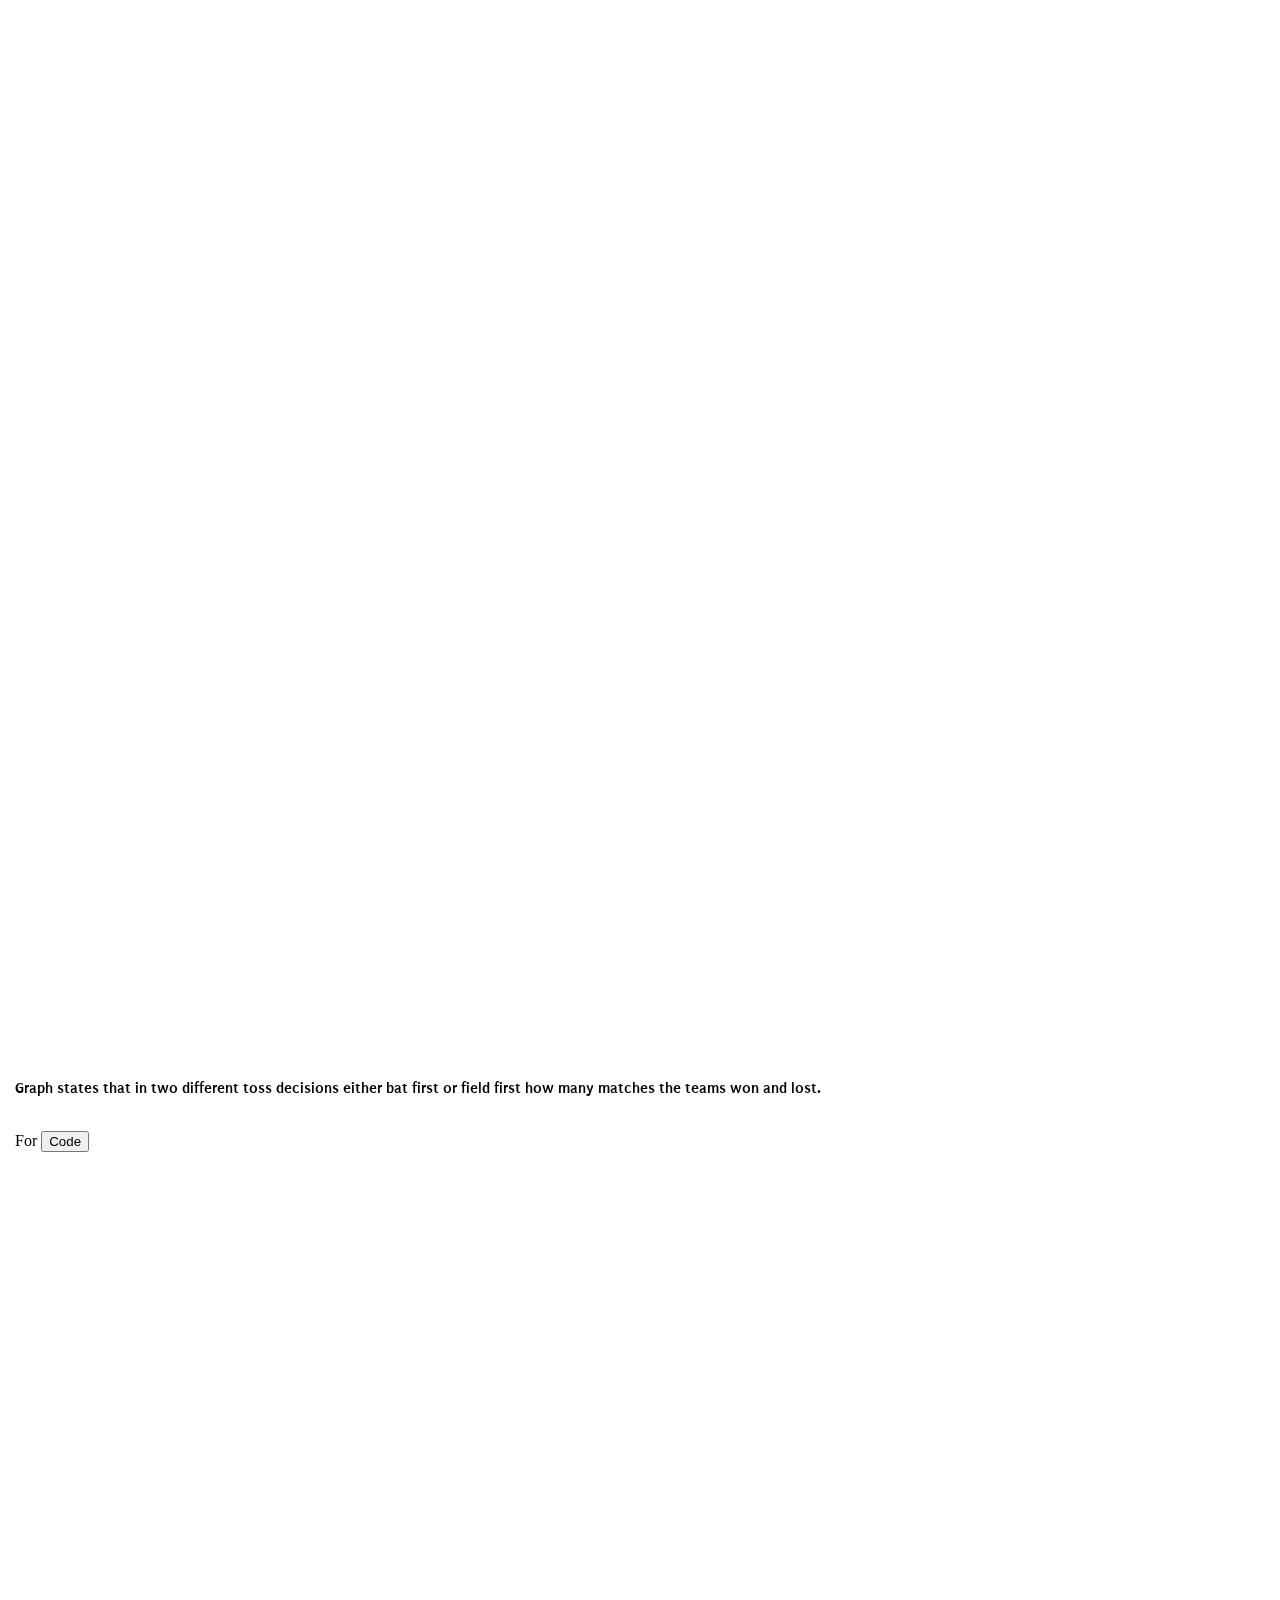
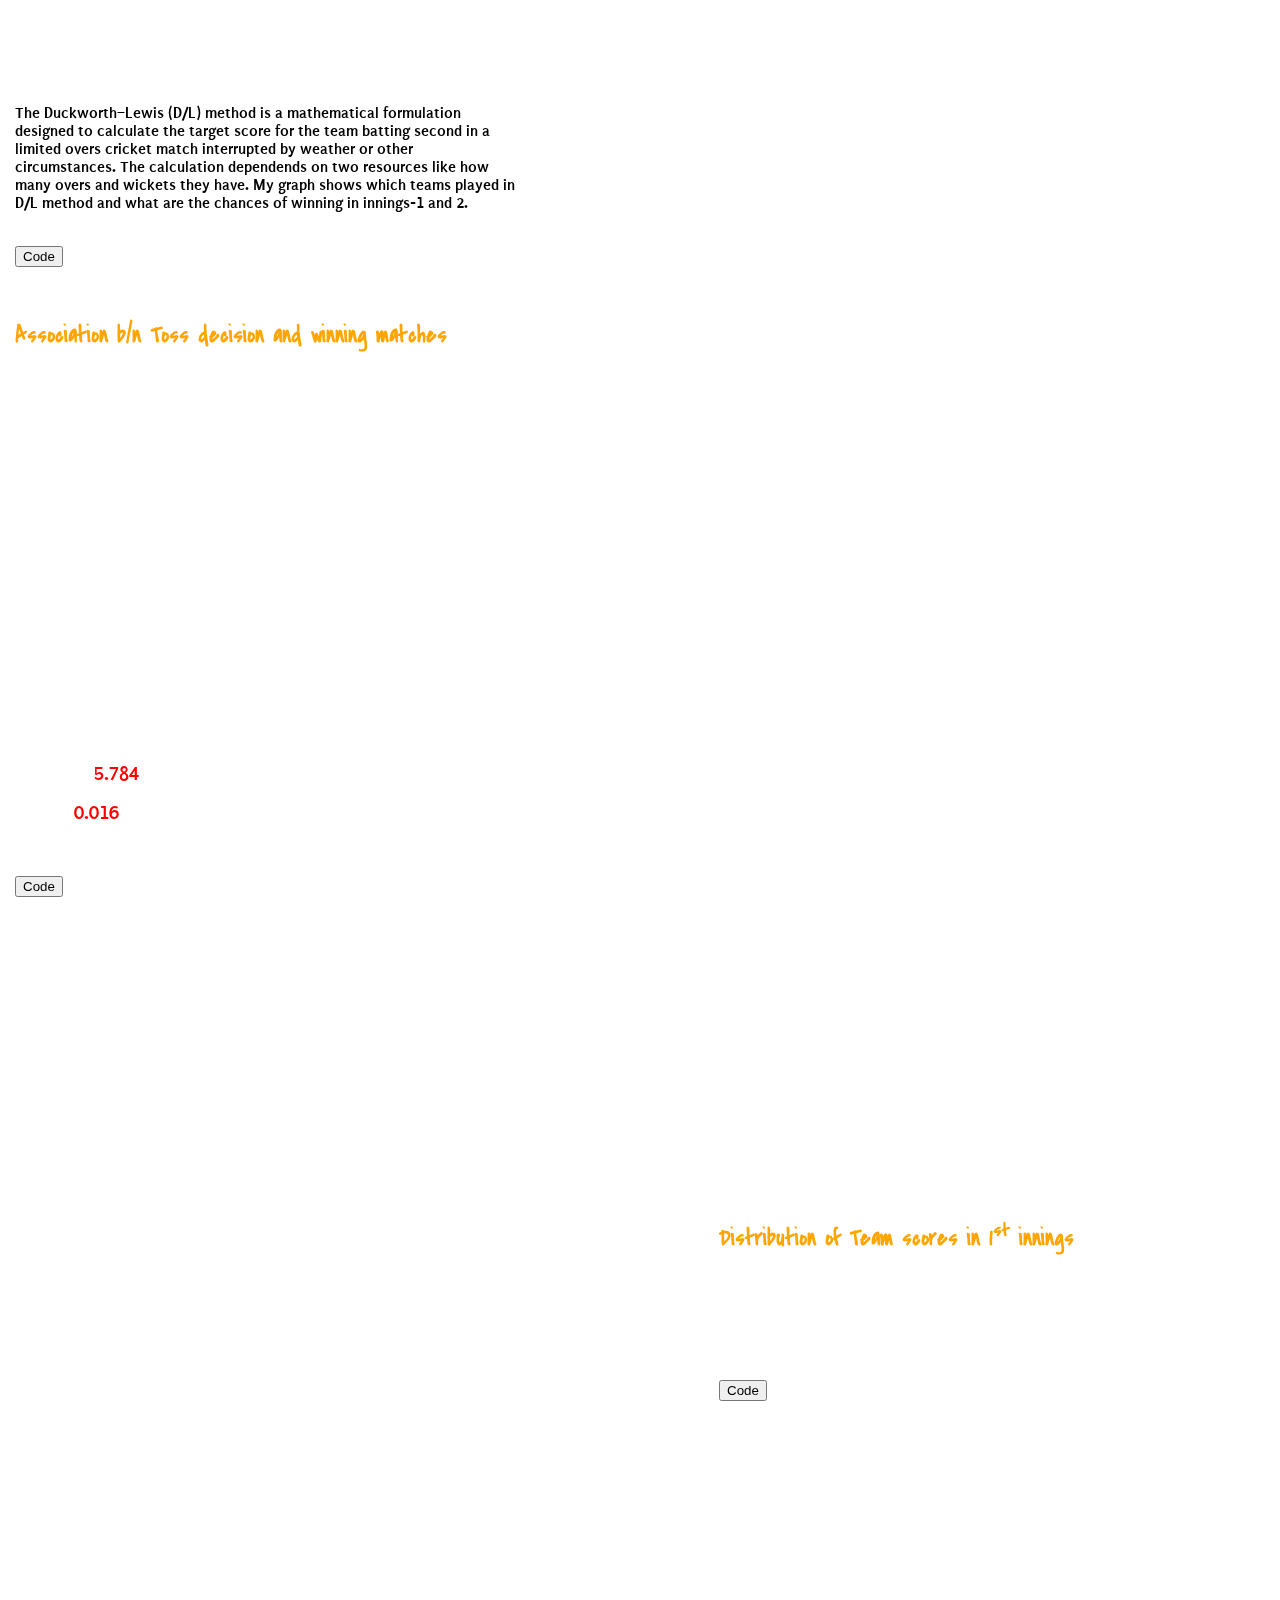
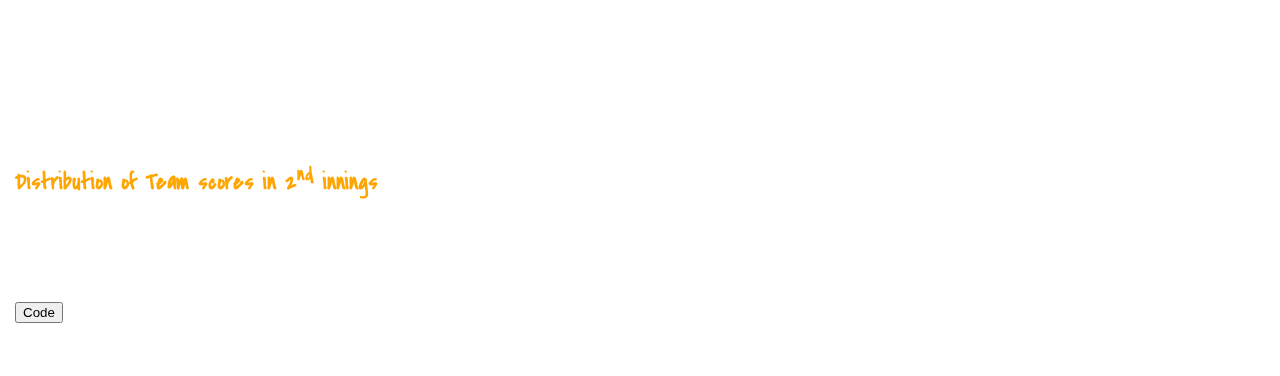
<file: website/team.html>
<!DOCTYPE html>
<html>

<head>
  <title>

  </title>

  <meta name="viewport" content="width=device-width, initial-scale=1, shrink-to-fit=no">

  <link href="https://fonts.googleapis.com/css?family=Nanum+Brush+Script|Shadows+Into+Light+Two" rel="stylesheet">
  <link href="https://fonts.googleapis.com/css?family=Roboto+Slab" rel="stylesheet">
  <link href="https://fonts.googleapis.com/css?family=Josefin+Slab" rel="stylesheet">
  <link href="https://fonts.googleapis.com/css?family=Covered+By+Your+Grace|Josefin+Slab" rel="stylesheet">
  <link href="https://fonts.googleapis.com/css?family=Puritan" rel="stylesheet">

  <link href="./stylesheets.css" type="text/css" rel="stylesheet">


</head>



<body>
  <div class='header_with_image_nav' id="myHeader">
    <p class="team_name">&nbsp;&nbsp;gradient<span class="style_s">S</span></p>
    <div class="nav">
      <ul class="nav_list">
        <li><a href="">Bowling</a></li>
        <li><a href="./batting.html">Batting</a></li>
        <li><a href="#" style="color:orange; font-weight:bolder;">Team</a></li>
        <li><a href="./index.html">Home</a></li>
      </ul>
    </div>
    <img class="ipl_logo" src="./Indian_Premier_League.png">

  </div>


  <div class="content_team">
    <div class="team_details">
      <div>
        <iframe width="700" height="400" frameborder="0" scrolling="no" src="https://plot.ly/~venuchalla/47.embed"></iframe>
        <div class="team_cards">
          <h style="font-size:23px; font-weight:bold; font-family: 'Covered By Your Grace', cursive; color:white;">Winning percent of Matches for the teams.</h>
          <br>
          <p style="font-weight:bold; font-family:'Puritan', sans-serif;">This graph plots the overall teams matchs played verse winning also displays the winning percentage. Here we can see the though MI has played more matches CSK got winning percent more.</p>
          <br>For <button>Code</button>
        </div>

      </div>
      <div class="">
        <div class="team_cards">
          <h style="font-size:23px; font-weight:bold; font-family: 'Covered By Your Grace', cursive; color:white;">Number of matches played in each city</h>
          <br>
          <p style="font-weight:bold; font-family:'Puritan', sans-serif;">Plot shows Mumbai hosted more number of matches till 2017.</p>
          <br>For <button>Code</button>
        </div>
        <iframe width="700" height="500" frameborder="0" scrolling="no" src="https://plot.ly/~VenuGopalShetty/3.embed"></iframe>
      </div>

      <div class="">
        <iframe width="600" height="400" frameborder="0" scrolling="no" src="https://plot.ly/~VenuGopalShetty/5.embed"></iframe>
        <div class="team_cards">
          <h style="font-size:23px; font-weight:bold; font-family: 'Covered By Your Grace', cursive; color:white;">Top 5 Umpires in IPL</h>
          <br>
          <p style="font-weight:bold; font-family:'Puritan', sans-serif;">We can see Dhramsena and Ravi are standing in most of the matches.</p>
          <br>For <button>Code</button>
        </div>
      </div>

      <div class="">
        <div class="team_cards">
          <h style="font-size:23px; font-weight:bold; font-family: 'Covered By Your Grace', cursive; color:white;">Toss winning in percentage</h>
          <br>
          <p style="font-weight:bold; font-family:'Puritan', sans-serif;">Plot is about in the overall matches played what is percentage of winning toss.</p>
          <br>For <button>Code</button>
        </div>
        <iframe width="750" height="400" frameborder="0" scrolling="no" src="https://plot.ly/~VenuGopalShetty/9.embed"></iframe>
      </div>

      <div class="">
        <iframe width="500" height="500" frameborder="0" scrolling="no" src="https://plot.ly/~VenuGopalShetty/11.embed"></iframe>
        <div class="team_cards">
          <h style="font-size:23px; font-weight:bold; font-family: 'Covered By Your Grace', cursive; color:white;">Toss winners Decision</h>
          <br>
          <p style="font-weight:bold; font-family:'Puritan', sans-serif;">Pie plot tell most of the toss winners choose to field first. In further plots lets see the winning rate for each of the decisions.</p>
          <br>For <button>Code</button>
        </div>
      </div>

      <div class="">
        <div class="team_cards">
          <h style="font-size:23px; font-weight:bold; font-family: 'Covered By Your Grace', cursive; color:white;">Home City and Non Home City</h>
          <br>
          <p style="font-weight:bold; font-family:'Puritan', sans-serif;">Plots shows that teams winning the matches out of home city and in the own home city. They all had higher match winnings out of home city.</p>
          <br>For <button>Code</button>
        </div>
        <iframe width="800" height="400" frameborder="0" scrolling="no" src="https://plot.ly/~VenuGopalShetty/15.embed"></iframe>
      </div>

      <div class="">
        <div style="display:inline-block;"><iframe width="650" height="400" frameborder="0" scrolling="no" src="https://plot.ly/~VenuGopalShetty/17.embed"></iframe></div>
        <div style="display:inline-block;"><iframe width="650" height="400" frameborder="0" scrolling="no" src="https://plot.ly/~VenuGopalShetty/19.embed"></iframe></div>
        <div class="" style="width:100%;">
          <h style="font-size:23px; font-weight:bold; font-family: 'Covered By Your Grace', cursive; color:white;">Match winning and Losing vs toss decisions</h>
          <br>
          <p style="font-weight:bold; font-family:'Puritan', sans-serif;">Graph states that in two different toss decisions either bat first or field first how many matches the teams won and lost.</p>
          <br>For <button>Code</button>
        </div>
      </div>

      <div class="">
        <iframe width="800" height="500" frameborder="0" scrolling="no" src="https://plot.ly/~VenuGopalShetty/21.embed"></iframe>
        <div class="team_cards">
          <h style="font-size:23px; font-weight:bold; font-family: 'Covered By Your Grace', cursive; color:white;">Duckworth–Lewis method</h>
          <br>
          <p style="font-weight:bold; font-family:'Puritan', sans-serif;">The Duckworth–Lewis (D/L) method is a mathematical formulation designed to calculate the target score for the team batting second in a limited overs cricket match interrupted by weather or other circumstances. The calculation
           dependends on two resources like how many overs and wickets they have. My graph shows which teams played in D/L method and what are the chances of winning in innings-1 and 2. </p>
          <br><button>Code</button>
        </div>
      </div>
      <br><br><br>
      <div class="">
        <div class="team_cards">
          <h class="graph_heading">Association b/n Toss decision and winning matches</h>
          <br>
          <p class="graph_content_explanation">Graph shows that many times the teams who won the match choosen their decision as the fielding.
             Secondly, it shows from past data that batting decision had less loosing chance compared to fielding as the toss decision. So lets find the Chi square association and see that is there any correlation between toss decision and the winner variables.</p>
          <table>
            <caption>Observed values</caption>
            <tr>
              <th>
                <b>Toss decision</b>
              </th>
              <th>
              <b>Loss</b>
              </th>
              <th>
                <b>Win</b>
              </th>
              <th>
              <b>Row total</b>
              </th>
            </tr>
            <tr>
              <td>
                <i>Bat</i>
              </td>
              <td>
                149
              </td>
              <td>
                124
              </td>
              <td>
                273
              </td>
            </tr>
            <tr>
            <td><i>field</i></td>	<td>162</td>	<td>201</td> <td>363</td>
            </tr>
            <tr>
            <td><b>Column total</b></td>	<td>311</td>	<td>325</td> <td><b>636</b></td>
            </tr>
          </table>
          <br>
          <table>
            <caption>Expected Values</caption>
            <th><b>Toss decision</b></th>
            <th><b>Loss</b></th>
            <th><b>Win</b></th>
            <tr>
              <td><i>Bat</i></td>
              <td>133.49</td>
              <td>139.50</td>
            </tr>
            <tr>
              <td><i>Bowl</i></td>
              <td>177.50</td>
              <td>185.49</td>
            </tr>
          </table>

          <p class="graph_content_explanation">Chi-Square: <span style="font-family:'Puritan', sans-serif; color:red; font-size:20px; ">5.784</span></p>
          <p class="graph_content_explanation"><i>p</i>-Value: <span style="font-family:'Puritan', sans-serif; color:red; font-size:20px;">0.016</span>&nbsp;&nbsp;&nbsp; Its less than 0.05 so significant. Since there relation ship between the toss decision and winning the match.</p>

          <br><button>Code</button>
        </div>
        <iframe width="700" height="500" frameborder="0" scrolling="no" src="https://plot.ly/~VenuGopalShetty/23.embed"></iframe>

      </div>

      <div class="">
        <iframe width="700" height="500" frameborder="0" scrolling="no" src="https://plot.ly/~VenuGopalShetty/25.embed"></iframe>
        <div class="team_cards">
          <h class="graph_heading">Distribution of Team scores in 1<sup>st</sup> innings </h>
          <br>
          <p class="graph_content_explanation">We can see in this scores distribution CSK got very good distribution with no outliers meant that there
          scoring patterns are quit good with little right skew. Also we can see the RCB got few outliers by scoring very maximum scores and also 3<sup>rd</sup> least score in overall career.</p>
          <br><button>Code</button>
        </div>
      </div>

      <div class="">
        <div class="team_cards">
          <h class="graph_heading">Distribution of Team scores in 2<sup>nd</sup> innings </h>
          <br>
          <p class="graph_content_explanation">We can see in this scores distribution MI got very good distribution with no outliers meant that there
          scoring patterns are quit good. We can see most of the top teams have a good distribution of chasing scores.</p>
          <br><button>Code</button>
        </div>
        <iframe width="700" height="500" frameborder="0" scrolling="no" src="https://plot.ly/~VenuGopalShetty/27.embed"></iframe>
      </div>

      <div class="">


      </div>






    </div>
  </div>

</body>

</html>
</file>
<file: website/stylesheets.css>
body, html {
  padding: 0;
  margin: 0;
}

.header_with_image_nav {
  box-shadow: 11px 11px 50px grey;
  overflow: hidden;
  position: fixed;
  top: 0;
  width: 100%;
  background-color: rgba(0, 0, 0, 0.8);
}

.team_name {
  display: inline;
  font-family: 'Nanum Brush Script', cursive;
  font-size: 4em;
  font-weight: bold;
  margin-left: : 10px;
  color: White;
}

.style_s {
  font-size: 1.3em;
}

.nav {
  display: inline-block;
  padding-left: 150px;
}

.nav_list li {
  list-style-type: none;
  float: right;
  display: block;
  padding: 10px;
}

.nav_list li a {
  text-decoration: none;
  font-size: 20px;
  color: white;
  font-weight: bold;
  font-family: 'Josefin Slab', serif;
}

.nav_list li a:hover {
  color: orange;
  font-weight: bolder;
}

.ipl_logo {
  padding: 7px;
  float: right;
  height: 100px;
  width: 170px;
  display: inline;
}

.team_details {
  margin: 5px;
  padding: 5px;
}

.content_home {
  margin-top: 114px;
  padding: 5px;
  background-image: url('./RON_5362.png');
  background-repeat: no-repeat;
  background-attachment: fixed;
  background-size: cover;
}

.content_team {
  margin-top: 114px;
  padding: 5px;
  background-image: url('./teams.png');
  background-repeat: no-repeat;
  background-attachment: fixed;
  background-size: cover;
}

.content_batting {
  margin-top: 114px;
  padding: 5px;
  background-image: url('./A70I1906.jpg');
  background-repeat: no-repeat;
  background-attachment: fixed;
  background-size: cover;
}
.content_bowling{
  margin-top: 114px;
  padding: 5px;
  background-image: url('./bowling.jpg');
  background-repeat: no-repeat;
  background-attachment: fixed;
  background-size: cover;
}

.team {
  background-color: rbga(0, 120, 150, 0.5);
}

#logos {
  height: 500px width:500px;
}

.nameofTeams {
  display: inline-block;
  padding: 3px;
  margin: 0;
  height: 80px;
  width: 300px;
  background-color: rbga(20, 200, 150, 0.2);
}

.graph_heading{
  font-size:23px;
  font-weight:bold;
  font-family: 'Covered By Your Grace', cursive;
  color:orange;
}

.graph_content_explanation{
  font-weight:bold;
   font-family:'Puritan', sans-serif;
  color:white;
}


.team_cards {
  display: inline-block;
  height: 200px;
  width: 500px;
  background-color: rbg(211, 211, 211)
  font-color:orange;
}

.team_cards_strike_rate {
  display: inline-block;
  height: 400px;
  width: 500px;
  background-color: rbg(211, 211, 211)
}




table,th,tr,td {
  border:1px solid white;
  border-collapse: collapse;
  color:white;
}

td,th{
  padding: 6px;
}


#player_of_match th{
  background-color: black;

}

#player_of_match tr td{
  color:black;
  padding: 10px;

}

#player_of_match tr:nth-child(even){
  background-color: rgba(128,128,128,0.5);
}

#player_of_match tr:nth-child(odd){
  background-color: rgba(255,255,255,0.5);
}
</file>
